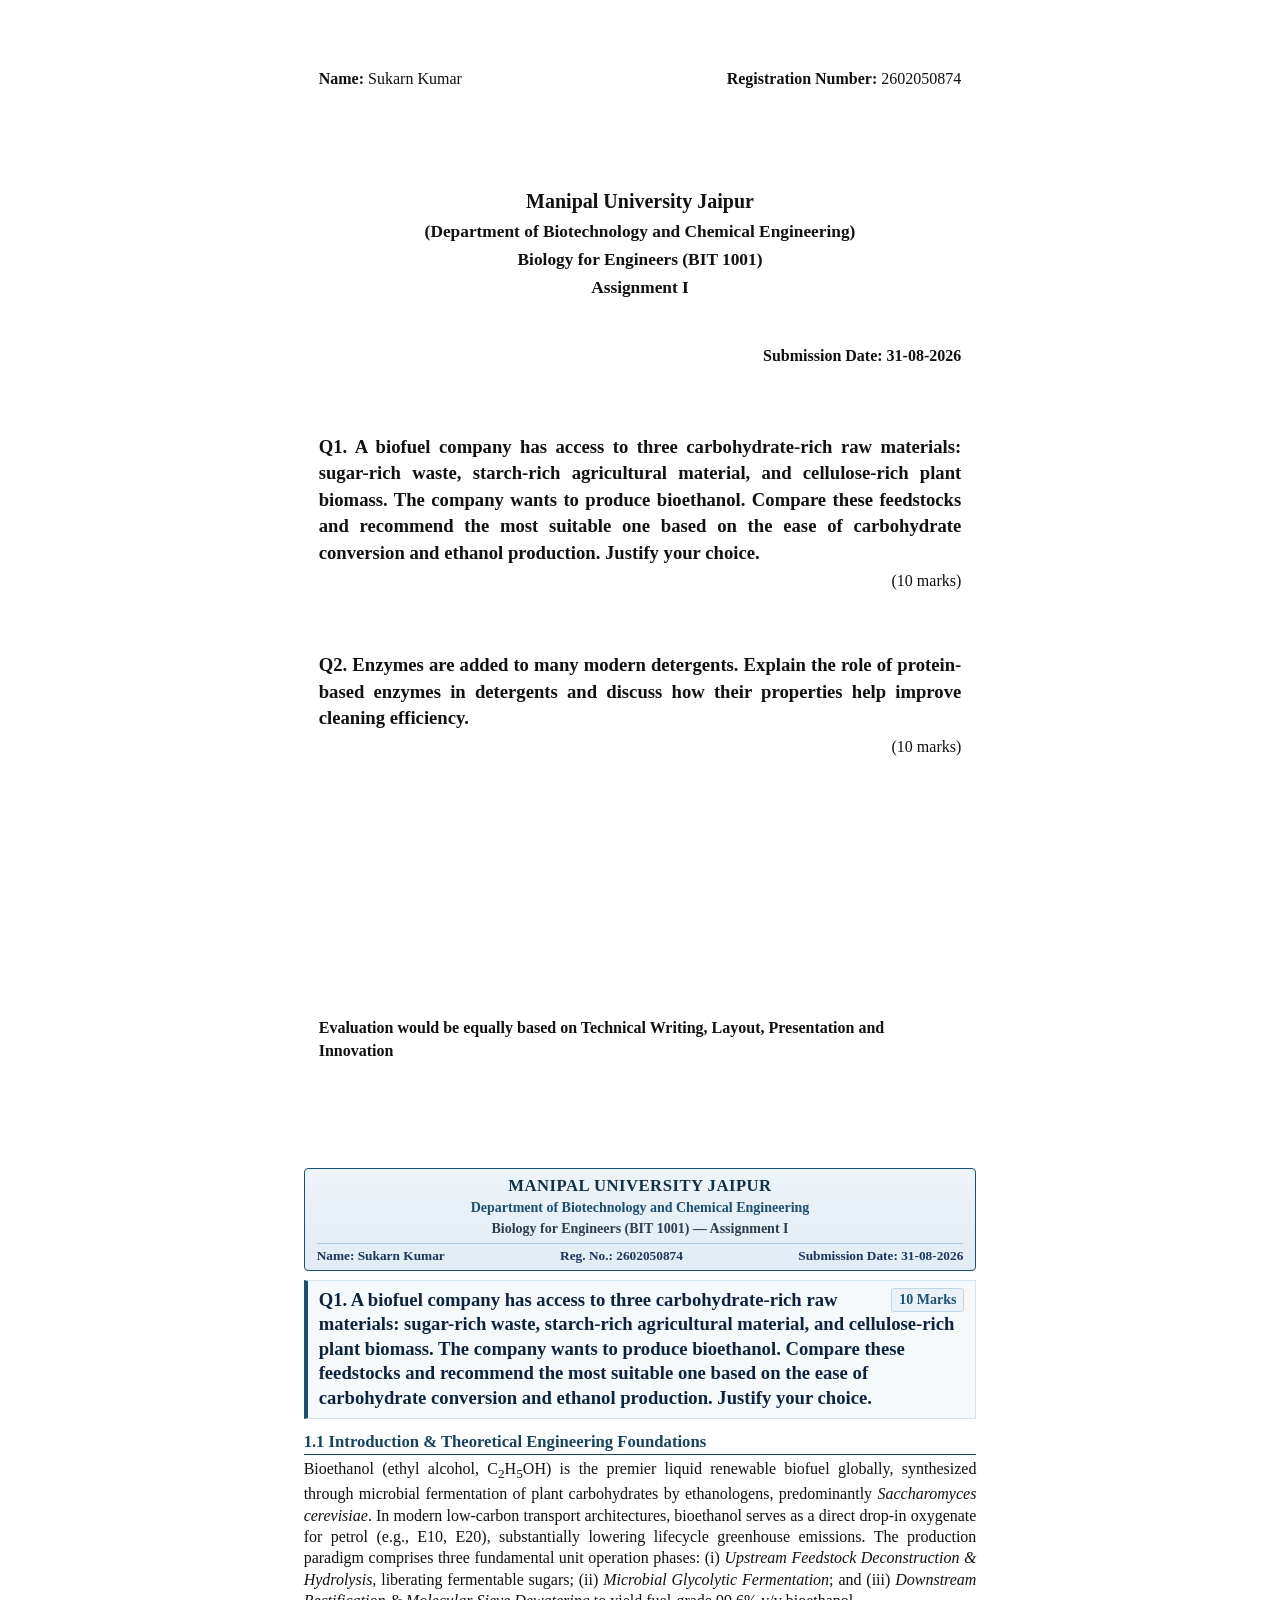
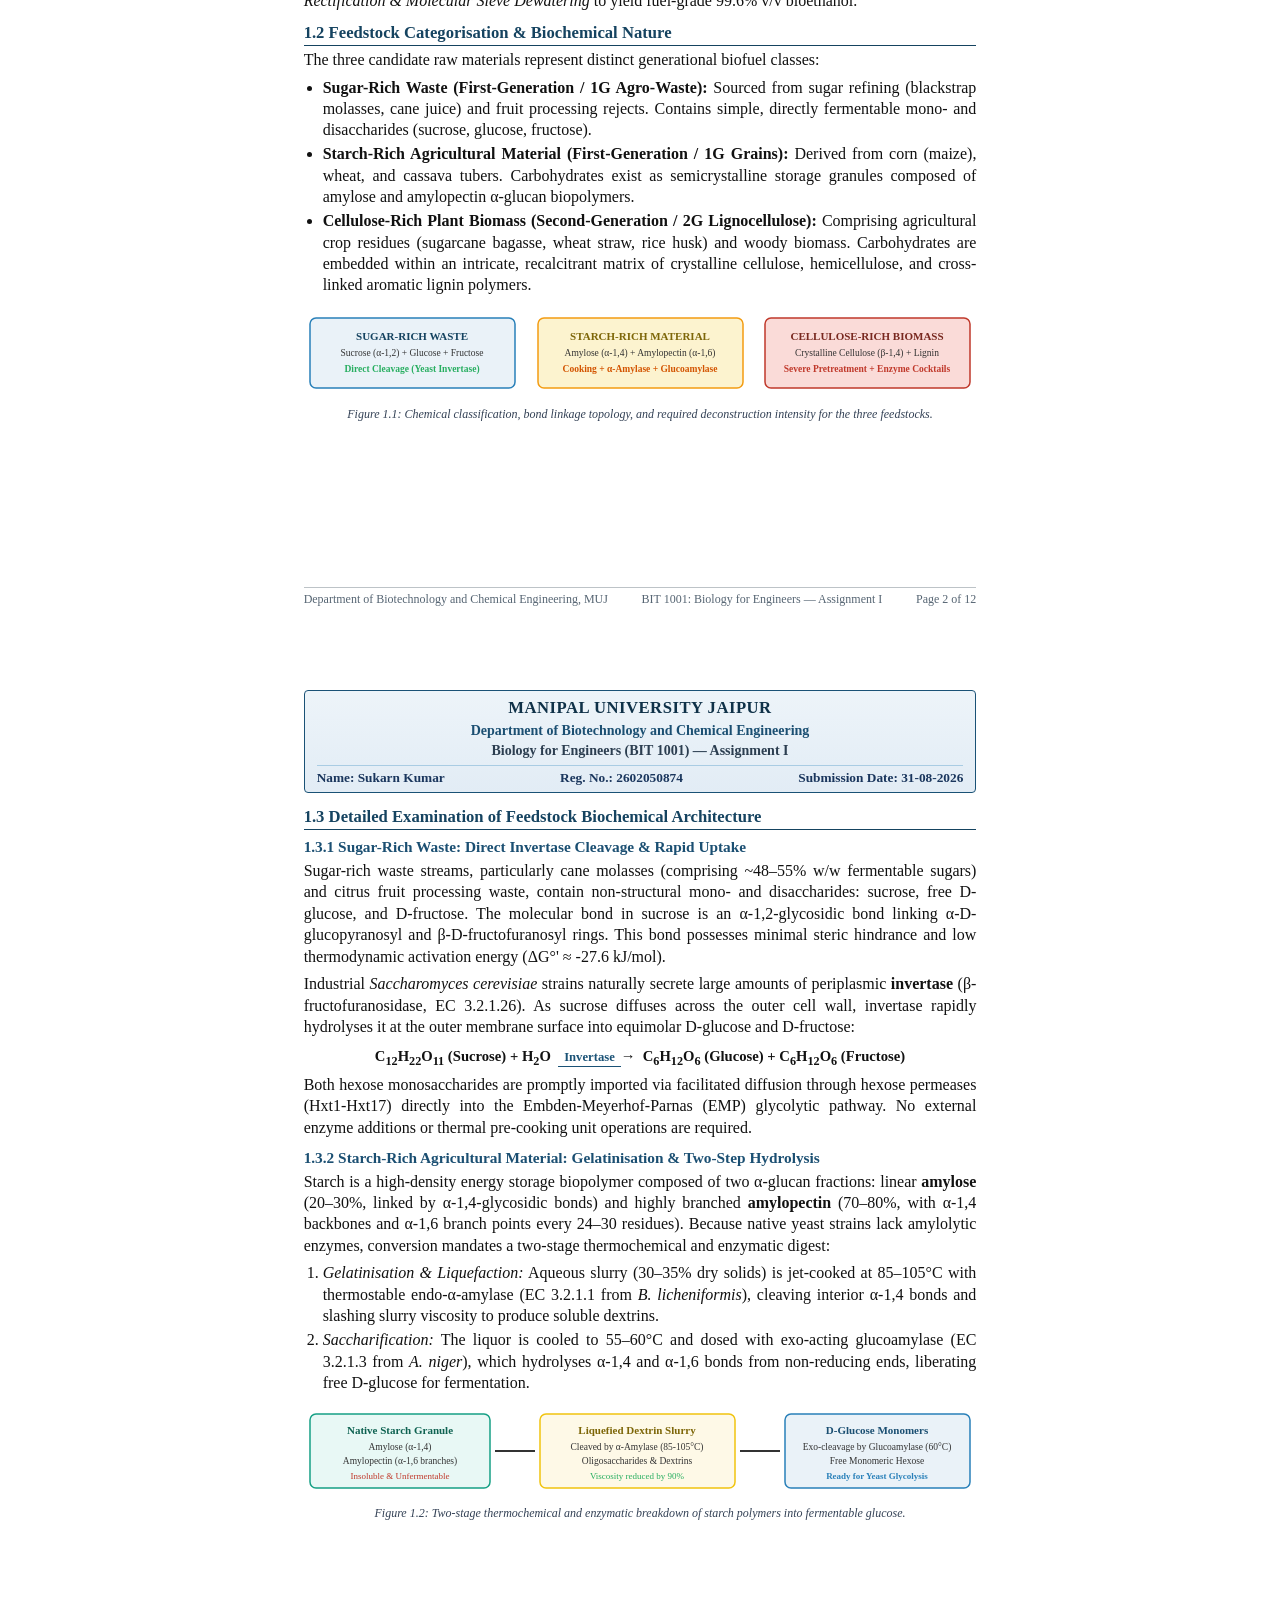
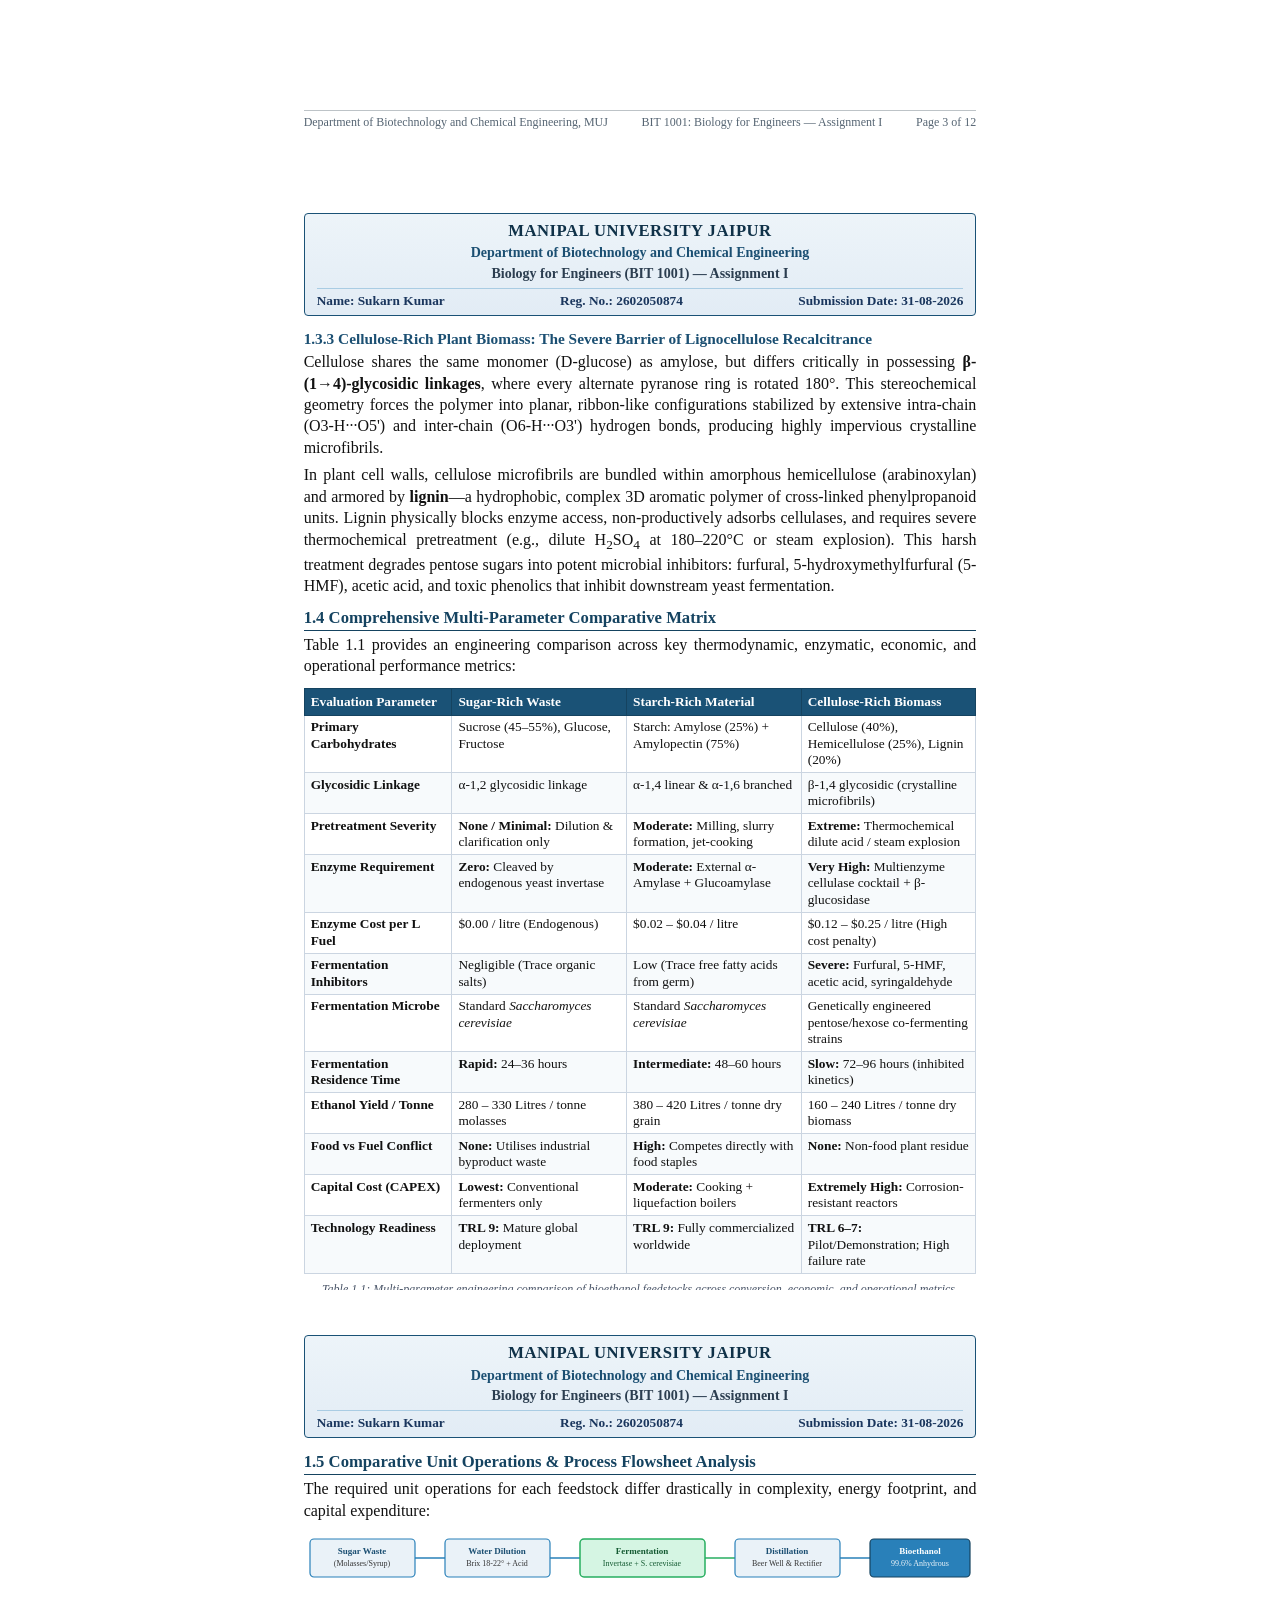
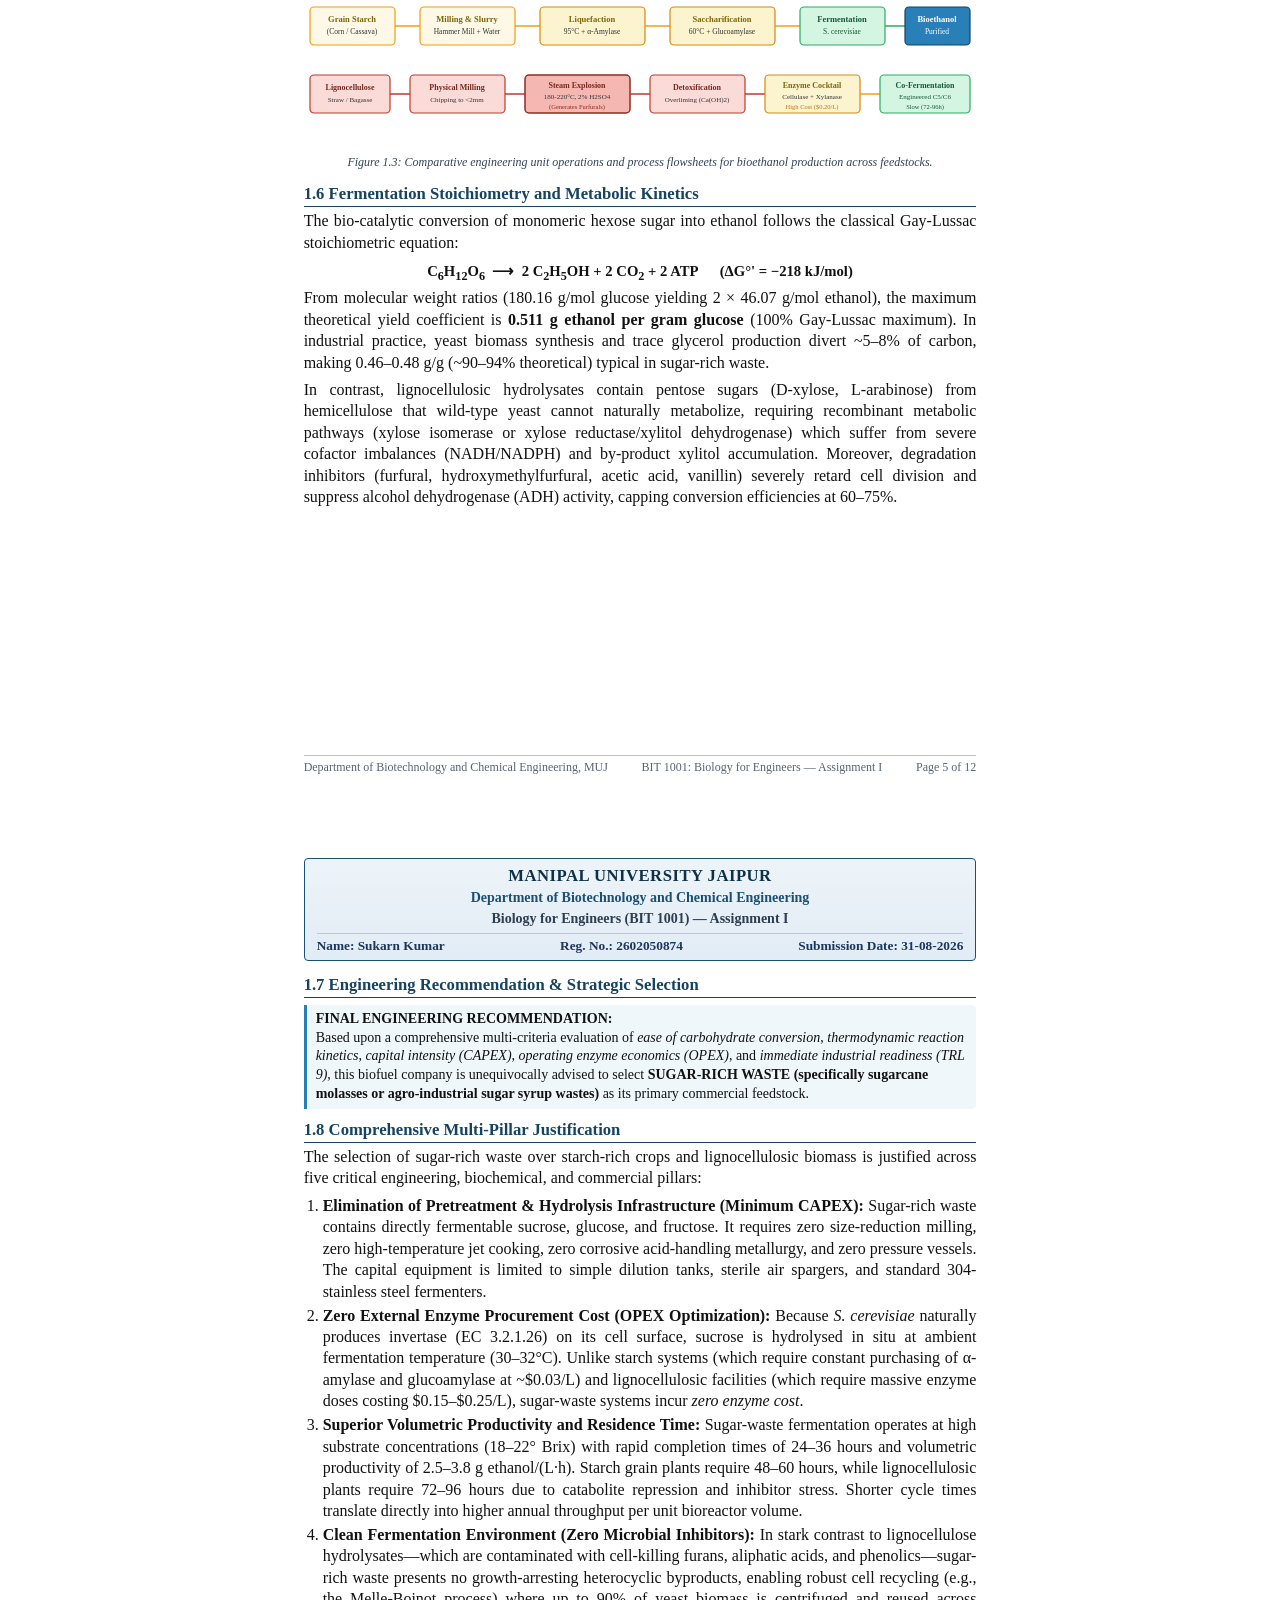
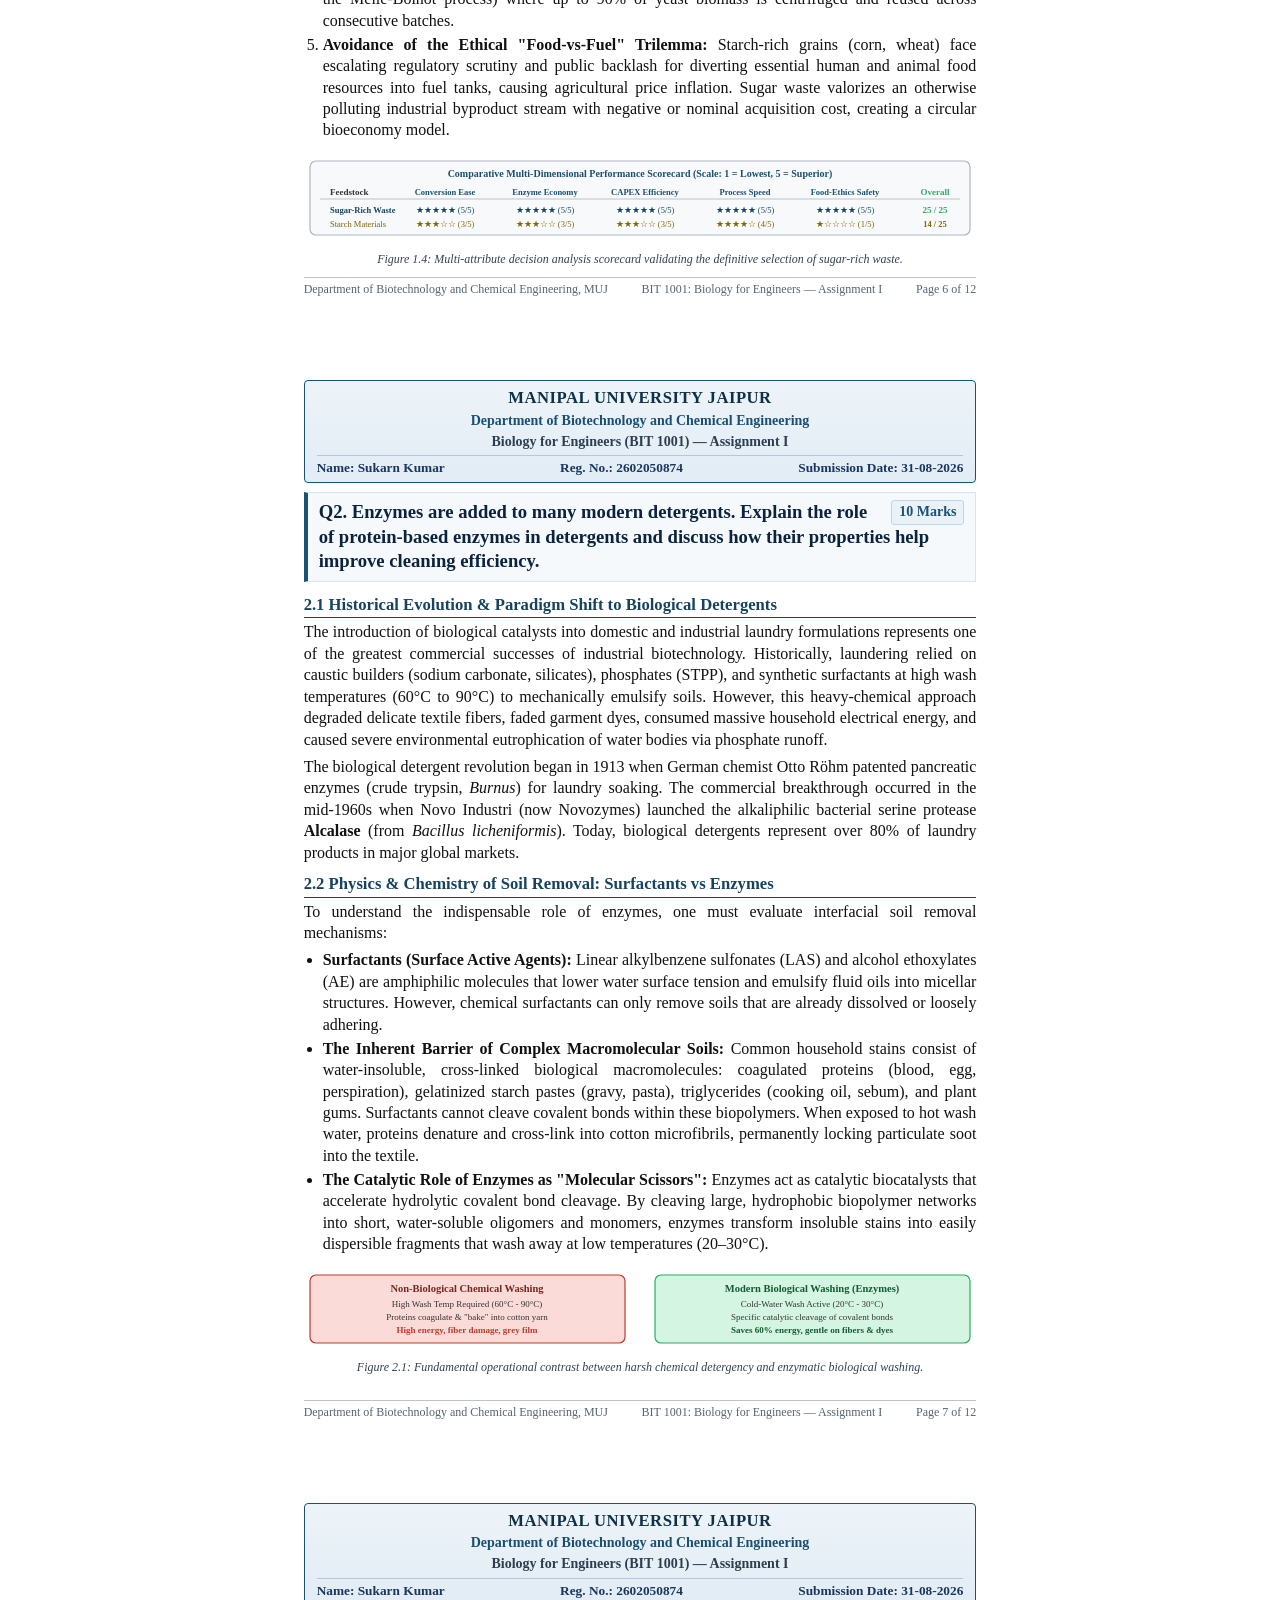
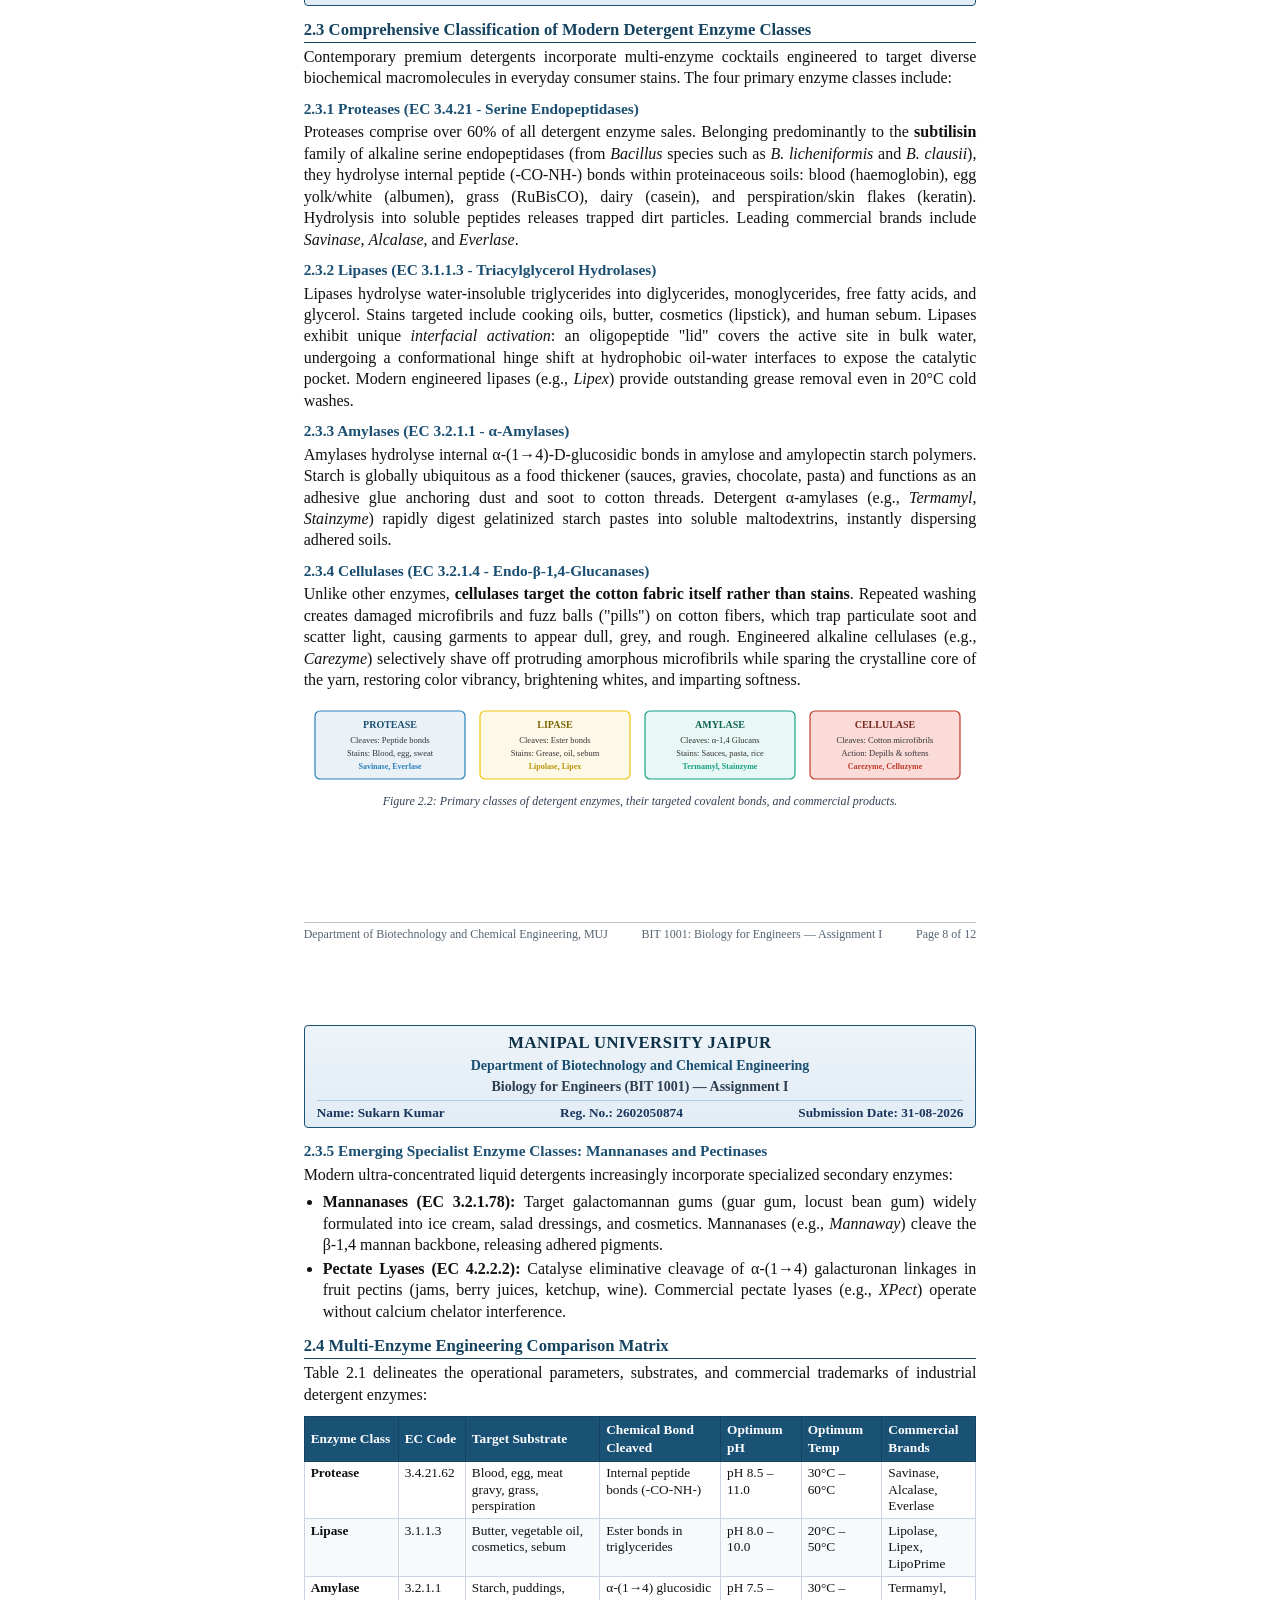
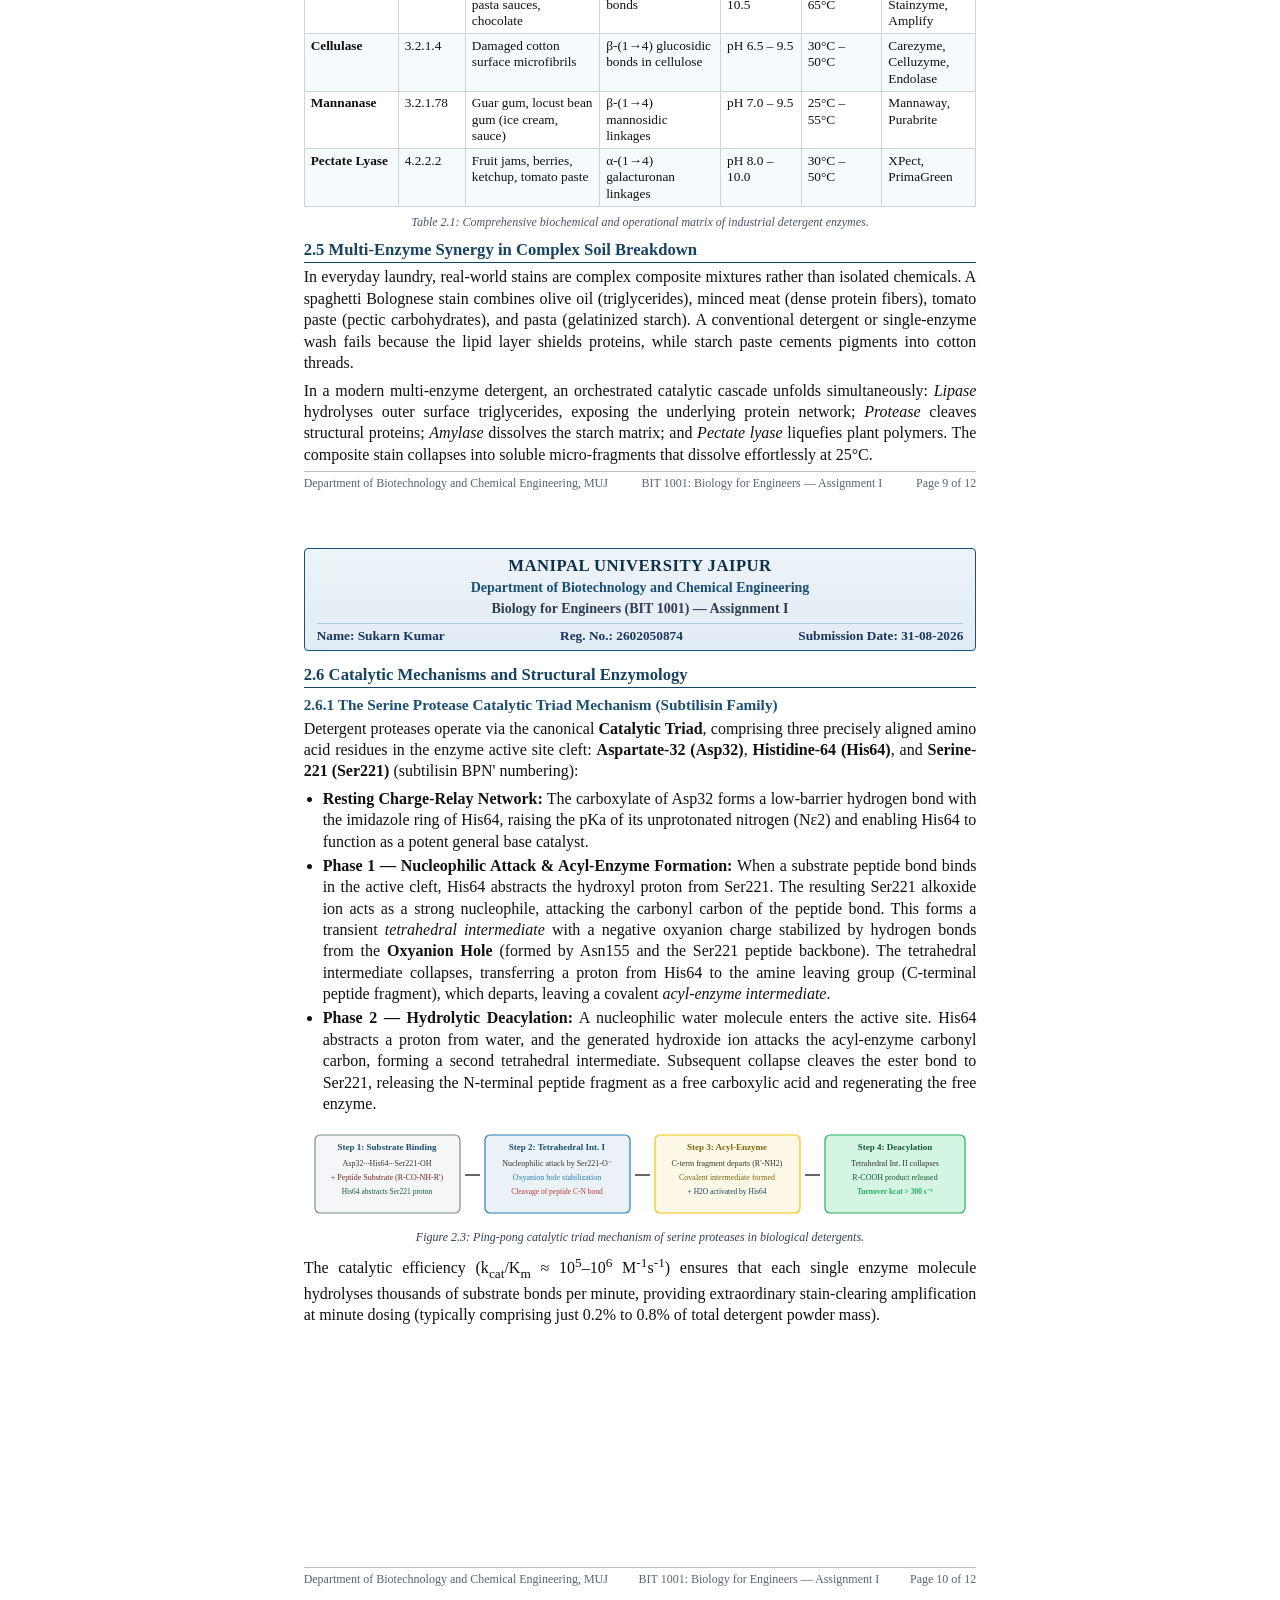
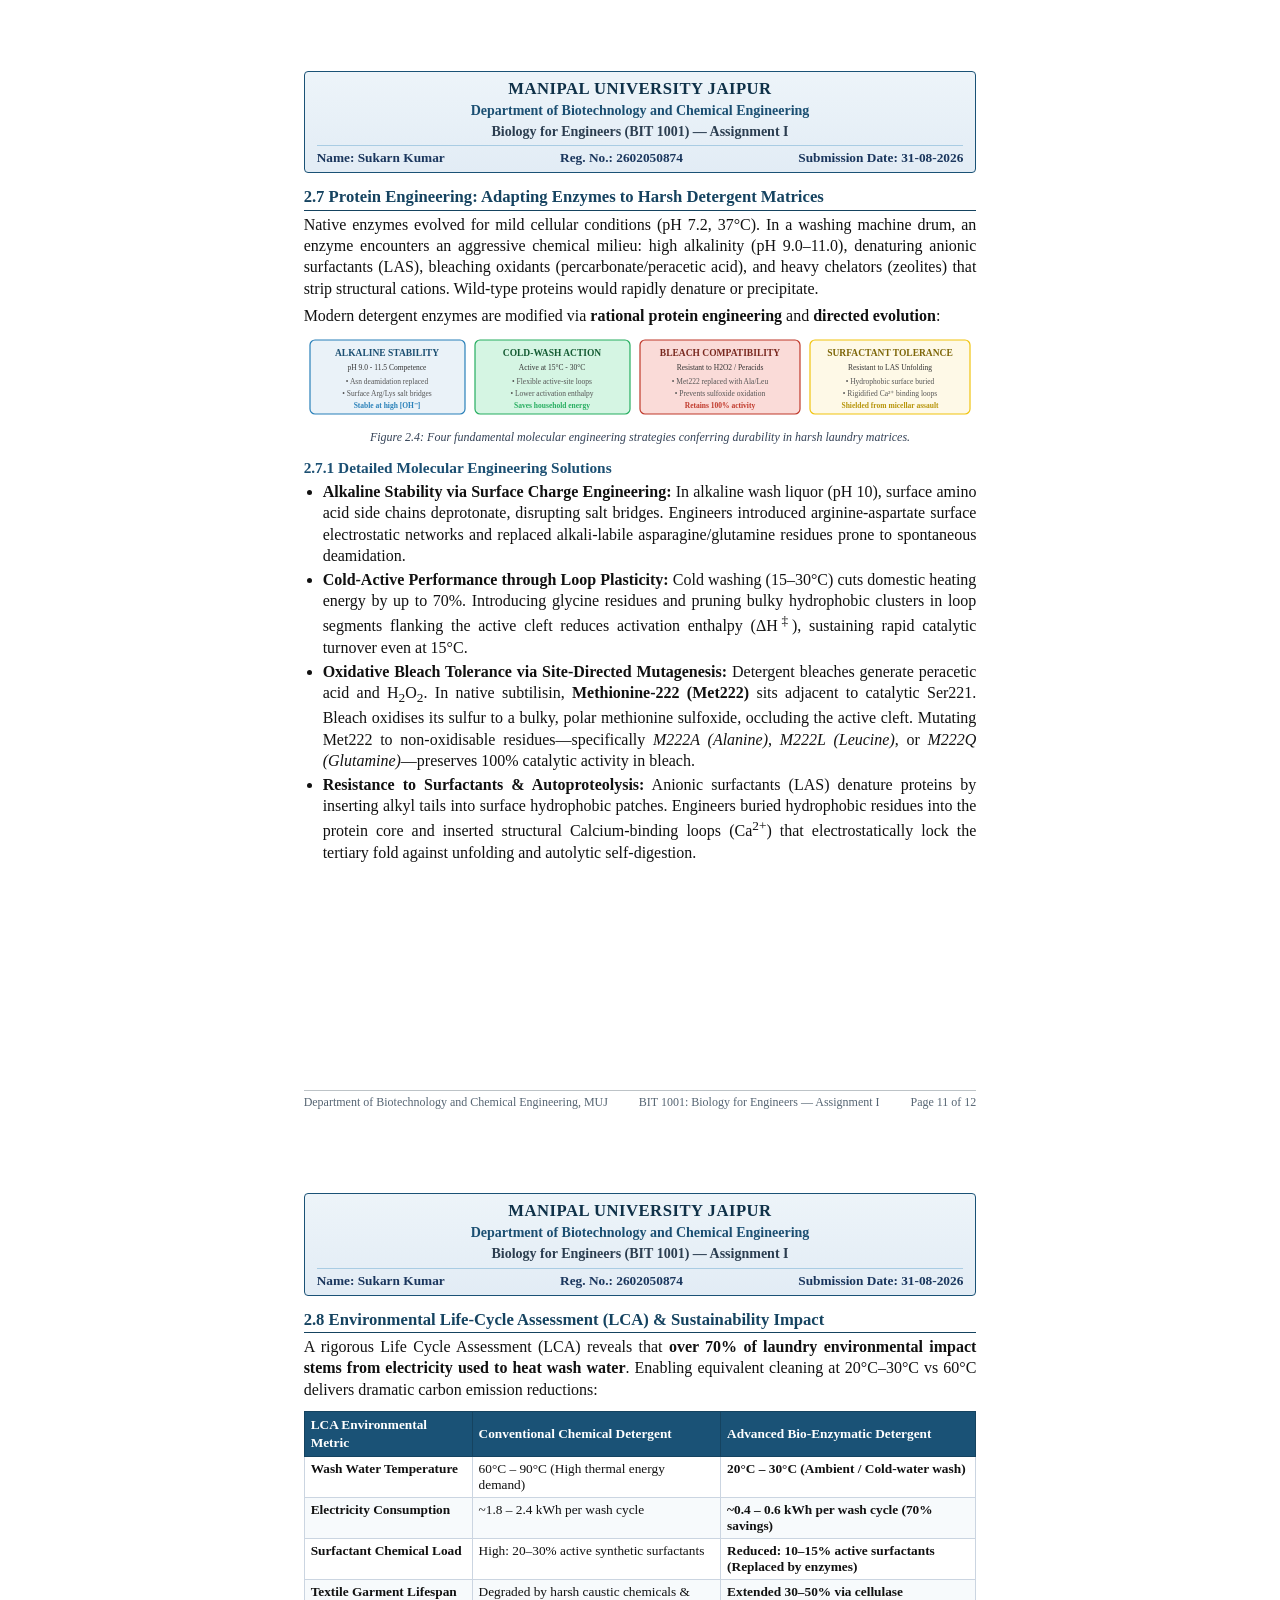
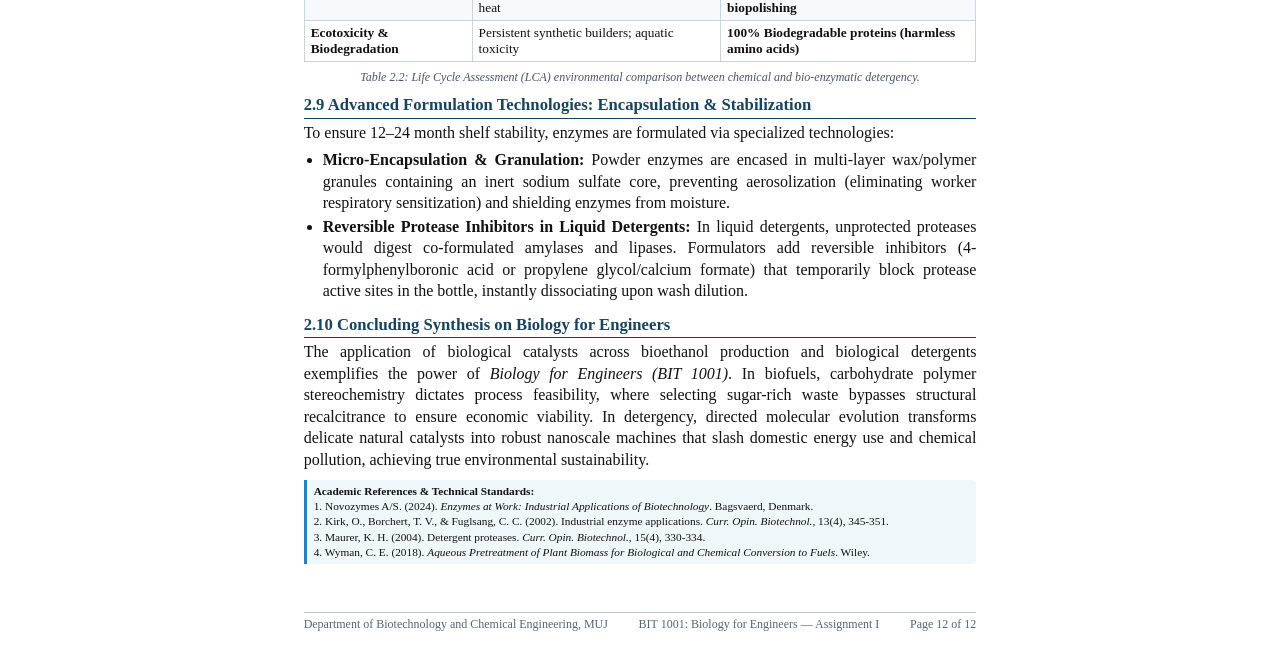
<file: assignment_complete.html>
<!DOCTYPE html>
<html lang="en">
<head>
<meta charset="UTF-8">
<title>BIT 1001 Assignment I - Sukarn Kumar (2602050874)</title>
<style>
  @page {
    size: A4 portrait;
    margin: 0;
  }
  * {
    box-sizing: border-box;
    -webkit-print-color-adjust: exact !important;
    print-color-adjust: exact !important;
  }
  html, body {
    margin: 0;
    padding: 0;
    background-color: #ffffff;
    font-family: "Times New Roman", Times, serif;
    font-size: 12pt;
    line-height: 1.34;
    color: #111111;
  }
  .page {
    width: 210mm;
    height: 297mm;
    max-height: 297mm;
    min-height: 297mm;
    padding: 12mm 16mm 10mm 16mm;
    margin: 0 auto;
    page-break-after: always;
    break-after: page;
    position: relative;
    overflow: hidden;
    display: flex;
    flex-direction: column;
    justify-content: space-between;
    background: #ffffff;
  }
  .page:last-child {
    page-break-after: avoid;
    break-after: avoid;
  }

  /* Academic Header Banner for Pages 2-12 */
  .academic-header {
    border: 1.5px solid #1a5276;
    border-radius: 4px;
    background: linear-gradient(180deg, #edf4f9 0%, #e2ecf5 100%);
    padding: 6px 12px 5px 12px;
    margin-bottom: 9px;
    text-align: center;
  }
  .inst-title {
    font-size: 12.5pt;
    font-weight: bold;
    color: #0f3148;
    letter-spacing: 0.5px;
    margin-bottom: 2px;
  }
  .dept-title {
    font-size: 10.5pt;
    font-weight: 600;
    color: #1b4f72;
    margin-bottom: 2px;
  }
  .course-title {
    font-size: 10.5pt;
    font-weight: bold;
    color: #2c3e50;
    margin-bottom: 4px;
  }
  .meta-bar {
    display: flex;
    justify-content: space-between;
    font-size: 10pt;
    font-weight: bold;
    color: #1a365d;
    border-top: 1px solid #a9cce3;
    padding-top: 3px;
  }

  /* Question Banner */
  .question-box {
    background-color: #f6f9fc;
    border-left: 4px solid #1a5276;
    border-top: 1px solid #d4e6f1;
    border-right: 1px solid #d4e6f1;
    border-bottom: 1px solid #d4e6f1;
    padding: 7px 11px;
    margin-bottom: 8px;
    font-size: 14pt;
    font-weight: bold;
    line-height: 1.32;
    color: #0c2340;
  }
  .marks-badge {
    float: right;
    font-size: 10.5pt;
    font-weight: bold;
    color: #1a5276;
    background: #eaf2f8;
    padding: 2px 7px;
    border-radius: 3px;
    border: 1px solid #bcd7ea;
    margin-left: 8px;
  }

  /* Section Headings */
  h2.sec-heading {
    font-size: 12.5pt;
    font-weight: bold;
    color: #154360;
    margin-top: 4px;
    margin-bottom: 3px;
    border-bottom: 1px solid #154360;
    padding-bottom: 1px;
  }
  h3.sub-heading {
    font-size: 11.5pt;
    font-weight: bold;
    color: #1b4f72;
    margin-top: 4px;
    margin-bottom: 2px;
  }

  /* Content typography */
  .content-body {
    flex-grow: 1;
    display: flex;
    flex-direction: column;
    justify-content: flex-start;
  }
  p {
    font-size: 12pt;
    margin-top: 0;
    margin-bottom: 6px;
    text-align: justify;
    text-justify: inter-word;
  }
  ul, ol {
    margin-top: 0;
    margin-bottom: 6px;
    padding-left: 19px;
    font-size: 12pt;
  }
  li {
    margin-bottom: 2.5px;
    text-align: justify;
  }

  /* Tables */
  table.academic-table {
    width: 100%;
    border-collapse: collapse;
    margin: 5px 0 6px 0;
    font-size: 10pt;
  }
  table.academic-table th {
    background-color: #1a5276;
    color: #ffffff;
    font-weight: bold;
    padding: 4px 6px;
    border: 1px solid #154360;
    text-align: left;
    font-size: 10pt;
  }
  table.academic-table td {
    padding: 3.5px 6px;
    border: 1px solid #cbd5e1;
    vertical-align: top;
    text-align: left;
    line-height: 1.24;
  }
  table.academic-table tr:nth-child(even) {
    background-color: #f7fafc;
  }
  .table-caption {
    font-size: 9pt;
    font-style: italic;
    text-align: center;
    color: #4a5568;
    margin-top: 1px;
    margin-bottom: 5px;
  }

  /* Figure Captions */
  .fig-container {
    text-align: center;
    margin: 4px 0 6px 0;
  }
  .fig-caption {
    font-size: 9pt;
    font-style: italic;
    color: #334155;
    margin-top: 2px;
    margin-bottom: 3px;
  }

  /* Key Callout Box */
  .callout-box {
    background-color: #f0f7fb;
    border-left: 3.5px solid #2980b9;
    padding: 5px 9px;
    margin: 4px 0 6px 0;
    border-radius: 0 4px 4px 0;
    font-size: 10.5pt;
  }

  /* Academic Footer */
  .academic-footer {
    border-top: 1px solid #bdc3c7;
    padding-top: 3px;
    display: flex;
    justify-content: space-between;
    font-size: 9pt;
    color: #566573;
  }

  /* Page 1 Specific Styling */
  .p1-container {
    display: flex;
    flex-direction: column;
    justify-content: space-between;
    height: 100%;
    padding: 6mm 4mm;
  }
  .p1-student-info {
    display: flex;
    justify-content: space-between;
    font-size: 12pt;
    margin-bottom: 26mm;
  }
  .p1-center-header {
    text-align: center;
    margin-bottom: 12mm;
  }
  .p1-center-header .uni-name {
    font-size: 15pt;
    font-weight: bold;
    margin-bottom: 5px;
  }
  .p1-center-header .dept-name {
    font-size: 13pt;
    font-weight: bold;
    margin-bottom: 5px;
  }
  .p1-center-header .course-name {
    font-size: 13pt;
    font-weight: bold;
    margin-bottom: 5px;
  }
  .p1-center-header .assign-title {
    font-size: 13pt;
    font-weight: bold;
    margin-bottom: 5px;
  }
  .p1-sub-date {
    text-align: right;
    font-size: 12pt;
    font-weight: bold;
    margin-bottom: 18mm;
  }
  .p1-question-block {
    margin-bottom: 16mm;
  }
  .p1-question-text {
    font-size: 14pt;
    font-weight: bold;
    line-height: 1.42;
    text-align: justify;
  }
  .p1-marks {
    text-align: right;
    font-size: 12pt;
    margin-top: 4px;
  }
  .p1-evaluation-notice {
    font-size: 12pt;
    font-weight: bold;
    line-height: 1.4;
    margin-top: 15mm;
  }
</style>
</head>
<body>

<!-- =================================================================== -->
<!-- PAGE 1: OFFICIAL FRONT QUESTION PAPER & STUDENT CREDENTIALS         -->
<!-- =================================================================== -->
<div class="page" id="page-1">
  <div class="p1-container">
    <div>
      <div class="p1-student-info">
        <div><strong>Name:</strong> Sukarn Kumar</div>
        <div><strong>Registration Number:</strong> 2602050874</div>
      </div>

      <div class="p1-center-header">
        <div class="uni-name">Manipal University Jaipur</div>
        <div class="dept-name">(Department of Biotechnology and Chemical Engineering)</div>
        <div class="course-name">Biology for Engineers (BIT 1001)</div>
        <div class="assign-title">Assignment I</div>
      </div>

      <div class="p1-sub-date">
        Submission Date: 31-08-2026
      </div>

      <div class="p1-question-block">
        <div class="p1-question-text">
          Q1. A biofuel company has access to three carbohydrate-rich raw materials: sugar-rich waste, starch-rich agricultural material, and cellulose-rich plant biomass. The company wants to produce bioethanol. Compare these feedstocks and recommend the most suitable one based on the ease of carbohydrate conversion and ethanol production. Justify your choice.
        </div>
        <div class="p1-marks">(10 marks)</div>
      </div>

      <div class="p1-question-block">
        <div class="p1-question-text">
          Q2. Enzymes are added to many modern detergents. Explain the role of protein-based enzymes in detergents and discuss how their properties help improve cleaning efficiency.
        </div>
        <div class="p1-marks">(10 marks)</div>
      </div>
    </div>

    <div class="p1-evaluation-notice">
      Evaluation would be equally based on Technical Writing, Layout, Presentation and Innovation
    </div>
  </div>
</div>

<!-- =================================================================== -->
<!-- PAGE 2: QUESTION 1 - INTRODUCTION & BIOCHEMICAL CLASSIFICATION     -->
<!-- =================================================================== -->
<div class="page" id="page-2">
  <div>
    <div class="academic-header">
      <div class="inst-title">MANIPAL UNIVERSITY JAIPUR</div>
      <div class="dept-title">Department of Biotechnology and Chemical Engineering</div>
      <div class="course-title">Biology for Engineers (BIT 1001) — Assignment I</div>
      <div class="meta-bar">
        <span>Name: Sukarn Kumar</span>
        <span>Reg. No.: 2602050874</span>
        <span>Submission Date: 31-08-2026</span>
      </div>
    </div>

    <div class="question-box">
      <span class="marks-badge">10 Marks</span>
      <b>Q1. A biofuel company has access to three carbohydrate-rich raw materials: sugar-rich waste, starch-rich agricultural material, and cellulose-rich plant biomass. The company wants to produce bioethanol. Compare these feedstocks and recommend the most suitable one based on the ease of carbohydrate conversion and ethanol production. Justify your choice.</b>
    </div>

    <div class="content-body">
      <h2 class="sec-heading">1.1 Introduction & Theoretical Engineering Foundations</h2>
      <p>
        Bioethanol (ethyl alcohol, C<sub>2</sub>H<sub>5</sub>OH) is the premier liquid renewable biofuel globally, synthesized through microbial fermentation of plant carbohydrates by ethanologens, predominantly <em>Saccharomyces cerevisiae</em>. In modern low-carbon transport architectures, bioethanol serves as a direct drop-in oxygenate for petrol (e.g., E10, E20), substantially lowering lifecycle greenhouse emissions. The production paradigm comprises three fundamental unit operation phases: (i) <em>Upstream Feedstock Deconstruction & Hydrolysis</em>, liberating fermentable sugars; (ii) <em>Microbial Glycolytic Fermentation</em>; and (iii) <em>Downstream Rectification & Molecular Sieve Dewatering</em> to yield fuel-grade 99.6% v/v bioethanol.
      </p>

      <h2 class="sec-heading">1.2 Feedstock Categorisation & Biochemical Nature</h2>
      <p>
        The three candidate raw materials represent distinct generational biofuel classes:
      </p>
      <ul>
        <li><strong>Sugar-Rich Waste (First-Generation / 1G Agro-Waste):</strong> Sourced from sugar refining (blackstrap molasses, cane juice) and fruit processing rejects. Contains simple, directly fermentable mono- and disaccharides (sucrose, glucose, fructose).</li>
        <li><strong>Starch-Rich Agricultural Material (First-Generation / 1G Grains):</strong> Derived from corn (maize), wheat, and cassava tubers. Carbohydrates exist as semicrystalline storage granules composed of amylose and amylopectin α-glucan biopolymers.</li>
        <li><strong>Cellulose-Rich Plant Biomass (Second-Generation / 2G Lignocellulose):</strong> Comprising agricultural crop residues (sugarcane bagasse, wheat straw, rice husk) and woody biomass. Carbohydrates are embedded within an intricate, recalcitrant matrix of crystalline cellulose, hemicellulose, and cross-linked aromatic lignin polymers.</li>
      </ul>

      <div class="fig-container">
        <svg width="670" height="90" viewBox="0 0 670 90">
          <rect x="5" y="10" width="205" height="70" rx="6" fill="#eaf2f8" stroke="#2980b9" stroke-width="1.5"/>
          <text x="107" y="32" font-family="Times New Roman" font-size="11" font-weight="bold" fill="#154360" text-anchor="middle">SUGAR-RICH WASTE</text>
          <text x="107" y="48" font-family="Times New Roman" font-size="9.5" fill="#333" text-anchor="middle">Sucrose (α-1,2) + Glucose + Fructose</text>
          <text x="107" y="64" font-family="Times New Roman" font-size="9.5" font-weight="bold" fill="#27ae60" text-anchor="middle">Direct Cleavage (Yeast Invertase)</text>

          <rect x="233" y="10" width="205" height="70" rx="6" fill="#fcf3cf" stroke="#f39c12" stroke-width="1.5"/>
          <text x="335" y="32" font-family="Times New Roman" font-size="11" font-weight="bold" fill="#7d6608" text-anchor="middle">STARCH-RICH MATERIAL</text>
          <text x="335" y="48" font-family="Times New Roman" font-size="9.5" fill="#333" text-anchor="middle">Amylose (α-1,4) + Amylopectin (α-1,6)</text>
          <text x="335" y="64" font-family="Times New Roman" font-size="9.5" font-weight="bold" fill="#d35400" text-anchor="middle">Cooking + α-Amylase + Glucoamylase</text>

          <rect x="460" y="10" width="205" height="70" rx="6" fill="#fadbd8" stroke="#c0392b" stroke-width="1.5"/>
          <text x="562" y="32" font-family="Times New Roman" font-size="11" font-weight="bold" fill="#78281f" text-anchor="middle">CELLULOSE-RICH BIOMASS</text>
          <text x="562" y="48" font-family="Times New Roman" font-size="9.5" fill="#333" text-anchor="middle">Crystalline Cellulose (β-1,4) + Lignin</text>
          <text x="562" y="64" font-family="Times New Roman" font-size="9.5" font-weight="bold" fill="#c0392b" text-anchor="middle">Severe Pretreatment + Enzyme Cocktails</text>
        </svg>
        <div class="fig-caption">Figure 1.1: Chemical classification, bond linkage topology, and required deconstruction intensity for the three feedstocks.</div>
      </div>
    </div>
  </div>

  <div class="academic-footer">
    <span>Department of Biotechnology and Chemical Engineering, MUJ</span>
    <span>BIT 1001: Biology for Engineers — Assignment I</span>
    <span>Page 2 of 12</span>
  </div>
</div>

<!-- =================================================================== -->
<!-- PAGE 3: QUESTION 1 - DETAILED BIOCHEMICAL CONVERSION PATHWAYS       -->
<!-- =================================================================== -->
<div class="page" id="page-3">
  <div>
    <div class="academic-header">
      <div class="inst-title">MANIPAL UNIVERSITY JAIPUR</div>
      <div class="dept-title">Department of Biotechnology and Chemical Engineering</div>
      <div class="course-title">Biology for Engineers (BIT 1001) — Assignment I</div>
      <div class="meta-bar">
        <span>Name: Sukarn Kumar</span>
        <span>Reg. No.: 2602050874</span>
        <span>Submission Date: 31-08-2026</span>
      </div>
    </div>

    <div class="content-body">
      <h2 class="sec-heading">1.3 Detailed Examination of Feedstock Biochemical Architecture</h2>

      <h3 class="sub-heading">1.3.1 Sugar-Rich Waste: Direct Invertase Cleavage & Rapid Uptake</h3>
      <p>
        Sugar-rich waste streams, particularly cane molasses (comprising ~48–55% w/w fermentable sugars) and citrus fruit processing waste, contain non-structural mono- and disaccharides: sucrose, free D-glucose, and D-fructose. The molecular bond in sucrose is an α-1,2-glycosidic bond linking α-D-glucopyranosyl and β-D-fructofuranosyl rings. This bond possesses minimal steric hindrance and low thermodynamic activation energy (ΔG°' ≈ -27.6 kJ/mol).
      </p>
      <p>
        Industrial <em>Saccharomyces cerevisiae</em> strains naturally secrete large amounts of periplasmic <strong>invertase</strong> (β-fructofuranosidase, EC 3.2.1.26). As sucrose diffuses across the outer cell wall, invertase rapidly hydrolyses it at the outer membrane surface into equimolar D-glucose and D-fructose:
      </p>
      <div style="text-align: center; font-weight: bold; margin: 4px 0; font-size: 11pt;">
        C<sub>12</sub>H<sub>22</sub>O<sub>11</sub> (Sucrose) + H<sub>2</sub>O &nbsp;<span style="display:inline-block; border-bottom:1.5px solid #1a5276; padding:0 6px; font-size:9.5pt; color:#1a5276;">Invertase</span>&rarr;&nbsp; C<sub>6</sub>H<sub>12</sub>O<sub>6</sub> (Glucose) + C<sub>6</sub>H<sub>12</sub>O<sub>6</sub> (Fructose)
      </div>
      <p>
        Both hexose monosaccharides are promptly imported via facilitated diffusion through hexose permeases (Hxt1-Hxt17) directly into the Embden-Meyerhof-Parnas (EMP) glycolytic pathway. No external enzyme additions or thermal pre-cooking unit operations are required.
      </p>

      <h3 class="sub-heading">1.3.2 Starch-Rich Agricultural Material: Gelatinisation & Two-Step Hydrolysis</h3>
      <p>
        Starch is a high-density energy storage biopolymer composed of two α-glucan fractions: linear <strong>amylose</strong> (20–30%, linked by α-1,4-glycosidic bonds) and highly branched <strong>amylopectin</strong> (70–80%, with α-1,4 backbones and α-1,6 branch points every 24–30 residues). Because native yeast strains lack amylolytic enzymes, conversion mandates a two-stage thermochemical and enzymatic digest:
      </p>
      <ol>
        <li><em>Gelatinisation & Liquefaction:</em> Aqueous slurry (30–35% dry solids) is jet-cooked at 85–105°C with thermostable endo-α-amylase (EC 3.2.1.1 from <em>B. licheniformis</em>), cleaving interior α-1,4 bonds and slashing slurry viscosity to produce soluble dextrins.</li>
        <li><em>Saccharification:</em> The liquor is cooled to 55–60°C and dosed with exo-acting glucoamylase (EC 3.2.1.3 from <em>A. niger</em>), which hydrolyses α-1,4 and α-1,6 bonds from non-reducing ends, liberating free D-glucose for fermentation.</li>
      </ol>

      <div class="fig-container">
        <svg width="670" height="92" viewBox="0 0 670 92">
          <rect x="5" y="8" width="180" height="74" rx="6" fill="#e8f8f5" stroke="#16a085" stroke-width="1.5"/>
          <text x="95" y="28" font-family="Times New Roman" font-size="11" font-weight="bold" fill="#0e6251" text-anchor="middle">Native Starch Granule</text>
          <text x="95" y="44" font-family="Times New Roman" font-size="9.5" fill="#333" text-anchor="middle">Amylose (α-1,4)</text>
          <text x="95" y="58" font-family="Times New Roman" font-size="9.5" fill="#333" text-anchor="middle">Amylopectin (α-1,6 branches)</text>
          <text x="95" y="73" font-family="Times New Roman" font-size="9" fill="#c0392b" text-anchor="middle">Insoluble & Unfermentable</text>

          <path d="M 190 45 L 230 45" stroke="#333" stroke-width="2"/>

          <rect x="235" y="8" width="195" height="74" rx="6" fill="#fef9e7" stroke="#f1c40f" stroke-width="1.5"/>
          <text x="332" y="28" font-family="Times New Roman" font-size="11" font-weight="bold" fill="#7d6608" text-anchor="middle">Liquefied Dextrin Slurry</text>
          <text x="332" y="44" font-family="Times New Roman" font-size="9.5" fill="#333" text-anchor="middle">Cleaved by α-Amylase (85-105°C)</text>
          <text x="332" y="58" font-family="Times New Roman" font-size="9.5" fill="#333" text-anchor="middle">Oligosaccharides & Dextrins</text>
          <text x="332" y="73" font-family="Times New Roman" font-size="9" fill="#27ae60" text-anchor="middle">Viscosity reduced by 90%</text>

          <path d="M 435 45 L 475 45" stroke="#333" stroke-width="2"/>

          <rect x="480" y="8" width="185" height="74" rx="6" fill="#eaf2f8" stroke="#2980b9" stroke-width="1.5"/>
          <text x="572" y="28" font-family="Times New Roman" font-size="11" font-weight="bold" fill="#1b4f72" text-anchor="middle">D-Glucose Monomers</text>
          <text x="572" y="44" font-family="Times New Roman" font-size="9.5" fill="#333" text-anchor="middle">Exo-cleavage by Glucoamylase (60°C)</text>
          <text x="572" y="58" font-family="Times New Roman" font-size="9.5" fill="#333" text-anchor="middle">Free Monomeric Hexose</text>
          <text x="572" y="73" font-family="Times New Roman" font-size="9" font-weight="bold" fill="#2980b9" text-anchor="middle">Ready for Yeast Glycolysis</text>
        </svg>
        <div class="fig-caption">Figure 1.2: Two-stage thermochemical and enzymatic breakdown of starch polymers into fermentable glucose.</div>
      </div>
    </div>
  </div>

  <div class="academic-footer">
    <span>Department of Biotechnology and Chemical Engineering, MUJ</span>
    <span>BIT 1001: Biology for Engineers — Assignment I</span>
    <span>Page 3 of 12</span>
  </div>
</div>

<!-- =================================================================== -->
<!-- PAGE 4: QUESTION 1 - CELLULOSE RECALCITRANCE & COMPARISON TABLE     -->
<!-- =================================================================== -->
<div class="page" id="page-4">
  <div>
    <div class="academic-header">
      <div class="inst-title">MANIPAL UNIVERSITY JAIPUR</div>
      <div class="dept-title">Department of Biotechnology and Chemical Engineering</div>
      <div class="course-title">Biology for Engineers (BIT 1001) — Assignment I</div>
      <div class="meta-bar">
        <span>Name: Sukarn Kumar</span>
        <span>Reg. No.: 2602050874</span>
        <span>Submission Date: 31-08-2026</span>
      </div>
    </div>

    <div class="content-body">
      <h3 class="sub-heading">1.3.3 Cellulose-Rich Plant Biomass: The Severe Barrier of Lignocellulose Recalcitrance</h3>
      <p>
        Cellulose shares the same monomer (D-glucose) as amylose, but differs critically in possessing <strong>β-(1→4)-glycosidic linkages</strong>, where every alternate pyranose ring is rotated 180°. This stereochemical geometry forces the polymer into planar, ribbon-like configurations stabilized by extensive intra-chain (O3-H···O5') and inter-chain (O6-H···O3') hydrogen bonds, producing highly impervious crystalline microfibrils.
      </p>
      <p>
        In plant cell walls, cellulose microfibrils are bundled within amorphous hemicellulose (arabinoxylan) and armored by <strong>lignin</strong>—a hydrophobic, complex 3D aromatic polymer of cross-linked phenylpropanoid units. Lignin physically blocks enzyme access, non-productively adsorbs cellulases, and requires severe thermochemical pretreatment (e.g., dilute H<sub>2</sub>SO<sub>4</sub> at 180–220°C or steam explosion). This harsh treatment degrades pentose sugars into potent microbial inhibitors: furfural, 5-hydroxymethylfurfural (5-HMF), acetic acid, and toxic phenolics that inhibit downstream yeast fermentation.
      </p>

      <h2 class="sec-heading">1.4 Comprehensive Multi-Parameter Comparative Matrix</h2>
      <p>
        Table 1.1 provides an engineering comparison across key thermodynamic, enzymatic, economic, and operational performance metrics:
      </p>

      <table class="academic-table">
        <thead>
          <tr>
            <th style="width: 22%;">Evaluation Parameter</th>
            <th style="width: 26%;">Sugar-Rich Waste</th>
            <th style="width: 26%;">Starch-Rich Material</th>
            <th style="width: 26%;">Cellulose-Rich Biomass</th>
          </tr>
        </thead>
        <tbody>
          <tr>
            <td><strong>Primary Carbohydrates</strong></td>
            <td>Sucrose (45–55%), Glucose, Fructose</td>
            <td>Starch: Amylose (25%) + Amylopectin (75%)</td>
            <td>Cellulose (40%), Hemicellulose (25%), Lignin (20%)</td>
          </tr>
          <tr>
            <td><strong>Glycosidic Linkage</strong></td>
            <td>α-1,2 glycosidic linkage</td>
            <td>α-1,4 linear & α-1,6 branched</td>
            <td>β-1,4 glycosidic (crystalline microfibrils)</td>
          </tr>
          <tr>
            <td><strong>Pretreatment Severity</strong></td>
            <td><strong>None / Minimal:</strong> Dilution & clarification only</td>
            <td><strong>Moderate:</strong> Milling, slurry formation, jet-cooking</td>
            <td><strong>Extreme:</strong> Thermochemical dilute acid / steam explosion</td>
          </tr>
          <tr>
            <td><strong>Enzyme Requirement</strong></td>
            <td><strong>Zero:</strong> Cleaved by endogenous yeast invertase</td>
            <td><strong>Moderate:</strong> External α-Amylase + Glucoamylase</td>
            <td><strong>Very High:</strong> Multienzyme cellulase cocktail + β-glucosidase</td>
          </tr>
          <tr>
            <td><strong>Enzyme Cost per L Fuel</strong></td>
            <td>$0.00 / litre (Endogenous)</td>
            <td>$0.02 – $0.04 / litre</td>
            <td>$0.12 – $0.25 / litre (High cost penalty)</td>
          </tr>
          <tr>
            <td><strong>Fermentation Inhibitors</strong></td>
            <td>Negligible (Trace organic salts)</td>
            <td>Low (Trace free fatty acids from germ)</td>
            <td><strong>Severe:</strong> Furfural, 5-HMF, acetic acid, syringaldehyde</td>
          </tr>
          <tr>
            <td><strong>Fermentation Microbe</strong></td>
            <td>Standard <em>Saccharomyces cerevisiae</em></td>
            <td>Standard <em>Saccharomyces cerevisiae</em></td>
            <td>Genetically engineered pentose/hexose co-fermenting strains</td>
          </tr>
          <tr>
            <td><strong>Fermentation Residence Time</strong></td>
            <td><strong>Rapid:</strong> 24–36 hours</td>
            <td><strong>Intermediate:</strong> 48–60 hours</td>
            <td><strong>Slow:</strong> 72–96 hours (inhibited kinetics)</td>
          </tr>
          <tr>
            <td><strong>Ethanol Yield / Tonne</strong></td>
            <td>280 – 330 Litres / tonne molasses</td>
            <td>380 – 420 Litres / tonne dry grain</td>
            <td>160 – 240 Litres / tonne dry biomass</td>
          </tr>
          <tr>
            <td><strong>Food vs Fuel Conflict</strong></td>
            <td><strong>None:</strong> Utilises industrial byproduct waste</td>
            <td><strong>High:</strong> Competes directly with food staples</td>
            <td><strong>None:</strong> Non-food plant residue</td>
          </tr>
          <tr>
            <td><strong>Capital Cost (CAPEX)</strong></td>
            <td><strong>Lowest:</strong> Conventional fermenters only</td>
            <td><strong>Moderate:</strong> Cooking + liquefaction boilers</td>
            <td><strong>Extremely High:</strong> Corrosion-resistant reactors</td>
          </tr>
          <tr>
            <td><strong>Technology Readiness</strong></td>
            <td><strong>TRL 9:</strong> Mature global deployment</td>
            <td><strong>TRL 9:</strong> Fully commercialized worldwide</td>
            <td><strong>TRL 6–7:</strong> Pilot/Demonstration; High failure rate</td>
          </tr>
        </tbody>
      </table>
      <div class="table-caption">Table 1.1: Multi-parameter engineering comparison of bioethanol feedstocks across conversion, economic, and operational metrics.</div>
    </div>
  </div>

  <div class="academic-footer">
    <span>Department of Biotechnology and Chemical Engineering, MUJ</span>
    <span>BIT 1001: Biology for Engineers — Assignment I</span>
    <span>Page 4 of 12</span>
  </div>
</div>

<!-- =================================================================== -->
<!-- PAGE 5: QUESTION 1 - PROCESS FLOWSHEETS & FERMENTATION DYNAMICS     -->
<!-- =================================================================== -->
<div class="page" id="page-5">
  <div>
    <div class="academic-header">
      <div class="inst-title">MANIPAL UNIVERSITY JAIPUR</div>
      <div class="dept-title">Department of Biotechnology and Chemical Engineering</div>
      <div class="course-title">Biology for Engineers (BIT 1001) — Assignment I</div>
      <div class="meta-bar">
        <span>Name: Sukarn Kumar</span>
        <span>Reg. No.: 2602050874</span>
        <span>Submission Date: 31-08-2026</span>
      </div>
    </div>

    <div class="content-body">
      <h2 class="sec-heading">1.5 Comparative Unit Operations & Process Flowsheet Analysis</h2>
      <p>
        The required unit operations for each feedstock differ drastically in complexity, energy footprint, and capital expenditure:
      </p>

      <div class="fig-container">
        <svg width="670" height="215" viewBox="0 0 670 215">
          <!-- Flowsheet 1: Sugar Waste -->
          <g>
            <rect x="5" y="8" width="105" height="38" rx="4" fill="#eaf2f8" stroke="#2980b9" stroke-width="1.2"/>
            <text x="57" y="23" font-family="Times New Roman" font-size="9" font-weight="bold" fill="#1b4f72" text-anchor="middle">Sugar Waste</text>
            <text x="57" y="35" font-family="Times New Roman" font-size="8" fill="#333" text-anchor="middle">(Molasses/Syrup)</text>

            <line x1="110" y1="27" x2="140" y2="27" stroke="#2980b9" stroke-width="1.5"/>

            <rect x="140" y="8" width="105" height="38" rx="4" fill="#eaf2f8" stroke="#2980b9" stroke-width="1.2"/>
            <text x="192" y="23" font-family="Times New Roman" font-size="9" font-weight="bold" fill="#1b4f72" text-anchor="middle">Water Dilution</text>
            <text x="192" y="35" font-family="Times New Roman" font-size="8" fill="#333" text-anchor="middle">Brix 18-22° + Acid</text>

            <line x1="245" y1="27" x2="275" y2="27" stroke="#2980b9" stroke-width="1.5"/>

            <rect x="275" y="8" width="125" height="38" rx="4" fill="#d5f5e3" stroke="#27ae60" stroke-width="1.5"/>
            <text x="337" y="23" font-family="Times New Roman" font-size="9" font-weight="bold" fill="#145a32" text-anchor="middle">Fermentation</text>
            <text x="337" y="35" font-family="Times New Roman" font-size="8" fill="#145a32" text-anchor="middle">Invertase + S. cerevisiae</text>

            <line x1="400" y1="27" x2="430" y2="27" stroke="#27ae60" stroke-width="1.5"/>

            <rect x="430" y="8" width="105" height="38" rx="4" fill="#eaf2f8" stroke="#2980b9" stroke-width="1.2"/>
            <text x="482" y="23" font-family="Times New Roman" font-size="9" font-weight="bold" fill="#1b4f72" text-anchor="middle">Distillation</text>
            <text x="482" y="35" font-family="Times New Roman" font-size="8" fill="#333" text-anchor="middle">Beer Well & Rectifier</text>

            <line x1="535" y1="27" x2="565" y2="27" stroke="#2980b9" stroke-width="1.5"/>

            <rect x="565" y="8" width="100" height="38" rx="4" fill="#2980b9" stroke="#154360" stroke-width="1.2"/>
            <text x="615" y="23" font-family="Times New Roman" font-size="9" font-weight="bold" fill="#fff" text-anchor="middle">Bioethanol</text>
            <text x="615" y="35" font-family="Times New Roman" font-size="8" fill="#eaf2f8" text-anchor="middle">99.6% Anhydrous</text>
          </g>

          <!-- Flowsheet 2: Starch Grain -->
          <g transform="translate(0, 68)">
            <rect x="5" y="8" width="85" height="38" rx="4" fill="#fef9e7" stroke="#f39c12" stroke-width="1.2"/>
            <text x="47" y="23" font-family="Times New Roman" font-size="8.5" font-weight="bold" fill="#7d6608" text-anchor="middle">Grain Starch</text>
            <text x="47" y="35" font-family="Times New Roman" font-size="7.5" fill="#333" text-anchor="middle">(Corn / Cassava)</text>

            <line x1="90" y1="27" x2="115" y2="27" stroke="#f39c12" stroke-width="1.5"/>

            <rect x="115" y="8" width="95" height="38" rx="4" fill="#fef9e7" stroke="#f39c12" stroke-width="1.2"/>
            <text x="162" y="23" font-family="Times New Roman" font-size="8.5" font-weight="bold" fill="#7d6608" text-anchor="middle">Milling & Slurry</text>
            <text x="162" y="35" font-family="Times New Roman" font-size="7.5" fill="#333" text-anchor="middle">Hammer Mill + Water</text>

            <line x1="210" y1="27" x2="235" y2="27" stroke="#f39c12" stroke-width="1.5"/>

            <rect x="235" y="8" width="105" height="38" rx="4" fill="#fcf3cf" stroke="#d68910" stroke-width="1.2"/>
            <text x="287" y="23" font-family="Times New Roman" font-size="8.5" font-weight="bold" fill="#7d6608" text-anchor="middle">Liquefaction</text>
            <text x="287" y="35" font-family="Times New Roman" font-size="7.5" fill="#333" text-anchor="middle">95°C + α-Amylase</text>

            <line x1="340" y1="27" x2="365" y2="27" stroke="#f39c12" stroke-width="1.5"/>

            <rect x="365" y="8" width="105" height="38" rx="4" fill="#fcf3cf" stroke="#d68910" stroke-width="1.2"/>
            <text x="417" y="23" font-family="Times New Roman" font-size="8.5" font-weight="bold" fill="#7d6608" text-anchor="middle">Saccharification</text>
            <text x="417" y="35" font-family="Times New Roman" font-size="7.5" fill="#333" text-anchor="middle">60°C + Glucoamylase</text>

            <line x1="470" y1="27" x2="495" y2="27" stroke="#f39c12" stroke-width="1.5"/>

            <rect x="495" y="8" width="85" height="38" rx="4" fill="#d5f5e3" stroke="#27ae60" stroke-width="1.2"/>
            <text x="537" y="23" font-family="Times New Roman" font-size="8.5" font-weight="bold" fill="#145a32" text-anchor="middle">Fermentation</text>
            <text x="537" y="35" font-family="Times New Roman" font-size="7.5" fill="#145a32" text-anchor="middle">S. cerevisiae</text>

            <line x1="580" y1="27" x2="600" y2="27" stroke="#27ae60" stroke-width="1.5"/>

            <rect x="600" y="8" width="65" height="38" rx="4" fill="#2980b9" stroke="#154360" stroke-width="1.2"/>
            <text x="632" y="23" font-family="Times New Roman" font-size="8.5" font-weight="bold" fill="#fff" text-anchor="middle">Bioethanol</text>
            <text x="632" y="35" font-family="Times New Roman" font-size="7.5" fill="#fff" text-anchor="middle">Purified</text>
          </g>

          <!-- Flowsheet 3: Lignocellulose -->
          <g transform="translate(0, 136)">
            <rect x="5" y="8" width="80" height="38" rx="4" fill="#fadbd8" stroke="#c0392b" stroke-width="1.2"/>
            <text x="45" y="23" font-family="Times New Roman" font-size="8" font-weight="bold" fill="#78281f" text-anchor="middle">Lignocellulose</text>
            <text x="45" y="35" font-family="Times New Roman" font-size="7" fill="#333" text-anchor="middle">Straw / Bagasse</text>

            <line x1="85" y1="27" x2="105" y2="27" stroke="#c0392b" stroke-width="1.5"/>

            <rect x="105" y="8" width="95" height="38" rx="4" fill="#fadbd8" stroke="#c0392b" stroke-width="1.2"/>
            <text x="152" y="23" font-family="Times New Roman" font-size="8" font-weight="bold" fill="#78281f" text-anchor="middle">Physical Milling</text>
            <text x="152" y="35" font-family="Times New Roman" font-size="7" fill="#333" text-anchor="middle">Chipping to &lt;2mm</text>

            <line x1="200" y1="27" x2="220" y2="27" stroke="#c0392b" stroke-width="1.5"/>

            <rect x="220" y="8" width="105" height="38" rx="4" fill="#f5b7b1" stroke="#922b21" stroke-width="1.5"/>
            <text x="272" y="21" font-family="Times New Roman" font-size="8" font-weight="bold" fill="#78281f" text-anchor="middle">Steam Explosion</text>
            <text x="272" y="32" font-family="Times New Roman" font-size="7" fill="#333" text-anchor="middle">180-220°C, 2% H2SO4</text>
            <text x="272" y="42" font-family="Times New Roman" font-size="6.5" fill="#922b21" text-anchor="middle">(Generates Furfurals)</text>

            <line x1="325" y1="27" x2="345" y2="27" stroke="#c0392b" stroke-width="1.5"/>

            <rect x="345" y="8" width="95" height="38" rx="4" fill="#fadbd8" stroke="#c0392b" stroke-width="1.2"/>
            <text x="392" y="23" font-family="Times New Roman" font-size="8" font-weight="bold" fill="#78281f" text-anchor="middle">Detoxification</text>
            <text x="392" y="35" font-family="Times New Roman" font-size="7" fill="#333" text-anchor="middle">Overliming (Ca(OH)2)</text>

            <line x1="440" y1="27" x2="460" y2="27" stroke="#c0392b" stroke-width="1.5"/>

            <rect x="460" y="8" width="95" height="38" rx="4" fill="#fcf3cf" stroke="#d68910" stroke-width="1.2"/>
            <text x="507" y="21" font-family="Times New Roman" font-size="8" font-weight="bold" fill="#7d6608" text-anchor="middle">Enzyme Cocktail</text>
            <text x="507" y="32" font-family="Times New Roman" font-size="7" fill="#333" text-anchor="middle">Cellulase + Xylanase</text>
            <text x="507" y="42" font-family="Times New Roman" font-size="6.5" fill="#b9770e" text-anchor="middle">High Cost ($0.20/L)</text>

            <line x1="555" y1="27" x2="575" y2="27" stroke="#f39c12" stroke-width="1.5"/>

            <rect x="575" y="8" width="90" height="38" rx="4" fill="#d5f5e3" stroke="#27ae60" stroke-width="1.2"/>
            <text x="620" y="21" font-family="Times New Roman" font-size="8" font-weight="bold" fill="#145a32" text-anchor="middle">Co-Fermentation</text>
            <text x="620" y="32" font-family="Times New Roman" font-size="7" fill="#145a32" text-anchor="middle">Engineered C5/C6</text>
            <text x="620" y="42" font-family="Times New Roman" font-size="6.5" fill="#145a32" text-anchor="middle">Slow (72-96h)</text>
          </g>
        </svg>
        <div class="fig-caption">Figure 1.3: Comparative engineering unit operations and process flowsheets for bioethanol production across feedstocks.</div>
      </div>

      <h2 class="sec-heading">1.6 Fermentation Stoichiometry and Metabolic Kinetics</h2>
      <p>
        The bio-catalytic conversion of monomeric hexose sugar into ethanol follows the classical Gay-Lussac stoichiometric equation:
      </p>
      <div style="text-align: center; font-weight: bold; margin: 3px 0; font-size: 11pt;">
        C<sub>6</sub>H<sub>12</sub>O<sub>6</sub> &nbsp;&longrightarrow;&nbsp; 2 C<sub>2</sub>H<sub>5</sub>OH + 2 CO<sub>2</sub> + 2 ATP &emsp; (&Delta;G&deg;' = &minus;218 kJ/mol)
      </div>
      <p>
        From molecular weight ratios (180.16 g/mol glucose yielding 2 &times; 46.07 g/mol ethanol), the maximum theoretical yield coefficient is <strong>0.511 g ethanol per gram glucose</strong> (100% Gay-Lussac maximum). In industrial practice, yeast biomass synthesis and trace glycerol production divert ~5–8% of carbon, making 0.46–0.48 g/g (~90–94% theoretical) typical in sugar-rich waste.
      </p>
      <p>
        In contrast, lignocellulosic hydrolysates contain pentose sugars (D-xylose, L-arabinose) from hemicellulose that wild-type yeast cannot naturally metabolize, requiring recombinant metabolic pathways (xylose isomerase or xylose reductase/xylitol dehydrogenase) which suffer from severe cofactor imbalances (NADH/NADPH) and by-product xylitol accumulation. Moreover, degradation inhibitors (furfural, hydroxymethylfurfural, acetic acid, vanillin) severely retard cell division and suppress alcohol dehydrogenase (ADH) activity, capping conversion efficiencies at 60–75%.
      </p>
    </div>
  </div>

  <div class="academic-footer">
    <span>Department of Biotechnology and Chemical Engineering, MUJ</span>
    <span>BIT 1001: Biology for Engineers — Assignment I</span>
    <span>Page 5 of 12</span>
  </div>
</div>

<!-- =================================================================== -->
<!-- PAGE 6: QUESTION 1 - RECOMMENDATION & COMPREHENSIVE JUSTIFICATION   -->
<!-- =================================================================== -->
<div class="page" id="page-6">
  <div>
    <div class="academic-header">
      <div class="inst-title">MANIPAL UNIVERSITY JAIPUR</div>
      <div class="dept-title">Department of Biotechnology and Chemical Engineering</div>
      <div class="course-title">Biology for Engineers (BIT 1001) — Assignment I</div>
      <div class="meta-bar">
        <span>Name: Sukarn Kumar</span>
        <span>Reg. No.: 2602050874</span>
        <span>Submission Date: 31-08-2026</span>
      </div>
    </div>

    <div class="content-body">
      <h2 class="sec-heading">1.7 Engineering Recommendation & Strategic Selection</h2>
      <div class="callout-box">
        <strong>FINAL ENGINEERING RECOMMENDATION:</strong><br>
        Based upon a comprehensive multi-criteria evaluation of <em>ease of carbohydrate conversion</em>, <em>thermodynamic reaction kinetics</em>, <em>capital intensity (CAPEX)</em>, <em>operating enzyme economics (OPEX)</em>, and <em>immediate industrial readiness (TRL 9)</em>, this biofuel company is unequivocally advised to select <strong>SUGAR-RICH WASTE (specifically sugarcane molasses or agro-industrial sugar syrup wastes)</strong> as its primary commercial feedstock.
      </div>

      <h2 class="sec-heading">1.8 Comprehensive Multi-Pillar Justification</h2>
      <p>
        The selection of sugar-rich waste over starch-rich crops and lignocellulosic biomass is justified across five critical engineering, biochemical, and commercial pillars:
      </p>

      <ol>
        <li>
          <strong>Elimination of Pretreatment & Hydrolysis Infrastructure (Minimum CAPEX):</strong> Sugar-rich waste contains directly fermentable sucrose, glucose, and fructose. It requires zero size-reduction milling, zero high-temperature jet cooking, zero corrosive acid-handling metallurgy, and zero pressure vessels. The capital equipment is limited to simple dilution tanks, sterile air spargers, and standard 304-stainless steel fermenters.
        </li>
        <li>
          <strong>Zero External Enzyme Procurement Cost (OPEX Optimization):</strong> Because <em>S. cerevisiae</em> naturally produces invertase (EC 3.2.1.26) on its cell surface, sucrose is hydrolysed in situ at ambient fermentation temperature (30–32°C). Unlike starch systems (which require constant purchasing of α-amylase and glucoamylase at ~$0.03/L) and lignocellulosic facilities (which require massive enzyme doses costing $0.15–$0.25/L), sugar-waste systems incur <em>zero enzyme cost</em>.
        </li>
        <li>
          <strong>Superior Volumetric Productivity and Residence Time:</strong> Sugar-waste fermentation operates at high substrate concentrations (18–22° Brix) with rapid completion times of 24–36 hours and volumetric productivity of 2.5–3.8 g ethanol/(L·h). Starch grain plants require 48–60 hours, while lignocellulosic plants require 72–96 hours due to catabolite repression and inhibitor stress. Shorter cycle times translate directly into higher annual throughput per unit bioreactor volume.
        </li>
        <li>
          <strong>Clean Fermentation Environment (Zero Microbial Inhibitors):</strong> In stark contrast to lignocellulose hydrolysates—which are contaminated with cell-killing furans, aliphatic acids, and phenolics—sugar-rich waste presents no growth-arresting heterocyclic byproducts, enabling robust cell recycling (e.g., the Melle-Boinot process) where up to 90% of yeast biomass is centrifuged and reused across consecutive batches.
        </li>
        <li>
          <strong>Avoidance of the Ethical "Food-vs-Fuel" Trilemma:</strong> Starch-rich grains (corn, wheat) face escalating regulatory scrutiny and public backlash for diverting essential human and animal food resources into fuel tanks, causing agricultural price inflation. Sugar waste valorizes an otherwise polluting industrial byproduct stream with negative or nominal acquisition cost, creating a circular bioeconomy model.
        </li>
      </ol>

      <div class="fig-container">
        <svg width="670" height="90" viewBox="0 0 670 90">
          <rect x="5" y="8" width="660" height="74" rx="6" fill="#f8f9fa" stroke="#aeb6bf" stroke-width="1.2"/>
          <text x="335" y="24" font-family="Times New Roman" font-size="10" font-weight="bold" fill="#1b4f72" text-anchor="middle">Comparative Multi-Dimensional Performance Scorecard (Scale: 1 = Lowest, 5 = Superior)</text>

          <text x="25" y="42" font-family="Times New Roman" font-size="9" font-weight="bold" fill="#333">Feedstock</text>
          <text x="140" y="42" font-family="Times New Roman" font-size="8.5" font-weight="bold" fill="#1b4f72" text-anchor="middle">Conversion Ease</text>
          <text x="240" y="42" font-family="Times New Roman" font-size="8.5" font-weight="bold" fill="#1b4f72" text-anchor="middle">Enzyme Economy</text>
          <text x="340" y="42" font-family="Times New Roman" font-size="8.5" font-weight="bold" fill="#1b4f72" text-anchor="middle">CAPEX Efficiency</text>
          <text x="440" y="42" font-family="Times New Roman" font-size="8.5" font-weight="bold" fill="#1b4f72" text-anchor="middle">Process Speed</text>
          <text x="540" y="42" font-family="Times New Roman" font-size="8.5" font-weight="bold" fill="#1b4f72" text-anchor="middle">Food-Ethics Safety</text>
          <text x="630" y="42" font-family="Times New Roman" font-size="9" font-weight="bold" fill="#27ae60" text-anchor="middle">Overall</text>

          <line x1="15" y1="46" x2="655" y2="46" stroke="#bdc3c7" stroke-width="1"/>

          <text x="25" y="60" font-family="Times New Roman" font-size="8.5" font-weight="bold" fill="#154360">Sugar-Rich Waste</text>
          <text x="140" y="60" font-family="Times New Roman" font-size="8.5" fill="#154360" text-anchor="middle">★★★★★ (5/5)</text>
          <text x="240" y="60" font-family="Times New Roman" font-size="8.5" fill="#154360" text-anchor="middle">★★★★★ (5/5)</text>
          <text x="340" y="60" font-family="Times New Roman" font-size="8.5" fill="#154360" text-anchor="middle">★★★★★ (5/5)</text>
          <text x="440" y="60" font-family="Times New Roman" font-size="8.5" fill="#154360" text-anchor="middle">★★★★★ (5/5)</text>
          <text x="540" y="60" font-family="Times New Roman" font-size="8.5" fill="#154360" text-anchor="middle">★★★★★ (5/5)</text>
          <text x="630" y="60" font-family="Times New Roman" font-size="9" font-weight="bold" fill="#27ae60" text-anchor="middle">25 / 25</text>

          <text x="25" y="74" font-family="Times New Roman" font-size="8.5" fill="#7d6608">Starch Materials</text>
          <text x="140" y="74" font-family="Times New Roman" font-size="8.5" fill="#7d6608" text-anchor="middle">★★★☆☆ (3/5)</text>
          <text x="240" y="74" font-family="Times New Roman" font-size="8.5" fill="#7d6608" text-anchor="middle">★★★☆☆ (3/5)</text>
          <text x="340" y="74" font-family="Times New Roman" font-size="8.5" fill="#7d6608" text-anchor="middle">★★★☆☆ (3/5)</text>
          <text x="440" y="74" font-family="Times New Roman" font-size="8.5" fill="#7d6608" text-anchor="middle">★★★★☆ (4/5)</text>
          <text x="540" y="74" font-family="Times New Roman" font-size="8.5" fill="#7d6608" text-anchor="middle">★☆☆☆☆ (1/5)</text>
          <text x="630" y="74" font-family="Times New Roman" font-size="8.5" font-weight="bold" fill="#7d6608" text-anchor="middle">14 / 25</text>
        </svg>
        <div class="fig-caption">Figure 1.4: Multi-attribute decision analysis scorecard validating the definitive selection of sugar-rich waste.</div>
      </div>
    </div>
  </div>

  <div class="academic-footer">
    <span>Department of Biotechnology and Chemical Engineering, MUJ</span>
    <span>BIT 1001: Biology for Engineers — Assignment I</span>
    <span>Page 6 of 12</span>
  </div>
</div>

<!-- =================================================================== -->
<!-- PAGE 7: QUESTION 2 - ENZYMES IN MODERN DETERGENTS                   -->
<!-- =================================================================== -->
<div class="page" id="page-7">
  <div>
    <div class="academic-header">
      <div class="inst-title">MANIPAL UNIVERSITY JAIPUR</div>
      <div class="dept-title">Department of Biotechnology and Chemical Engineering</div>
      <div class="course-title">Biology for Engineers (BIT 1001) — Assignment I</div>
      <div class="meta-bar">
        <span>Name: Sukarn Kumar</span>
        <span>Reg. No.: 2602050874</span>
        <span>Submission Date: 31-08-2026</span>
      </div>
    </div>

    <div class="question-box">
      <span class="marks-badge">10 Marks</span>
      <b>Q2. Enzymes are added to many modern detergents. Explain the role of protein-based enzymes in detergents and discuss how their properties help improve cleaning efficiency.</b>
    </div>

    <div class="content-body">
      <h2 class="sec-heading">2.1 Historical Evolution & Paradigm Shift to Biological Detergents</h2>
      <p>
        The introduction of biological catalysts into domestic and industrial laundry formulations represents one of the greatest commercial successes of industrial biotechnology. Historically, laundering relied on caustic builders (sodium carbonate, silicates), phosphates (STPP), and synthetic surfactants at high wash temperatures (60°C to 90°C) to mechanically emulsify soils. However, this heavy-chemical approach degraded delicate textile fibers, faded garment dyes, consumed massive household electrical energy, and caused severe environmental eutrophication of water bodies via phosphate runoff.
      </p>
      <p>
        The biological detergent revolution began in 1913 when German chemist Otto Röhm patented pancreatic enzymes (crude trypsin, <em>Burnus</em>) for laundry soaking. The commercial breakthrough occurred in the mid-1960s when Novo Industri (now Novozymes) launched the alkaliphilic bacterial serine protease <strong>Alcalase</strong> (from <em>Bacillus licheniformis</em>). Today, biological detergents represent over 80% of laundry products in major global markets.
      </p>

      <h2 class="sec-heading">2.2 Physics & Chemistry of Soil Removal: Surfactants vs Enzymes</h2>
      <p>
        To understand the indispensable role of enzymes, one must evaluate interfacial soil removal mechanisms:
      </p>
      <ul>
        <li><strong>Surfactants (Surface Active Agents):</strong> Linear alkylbenzene sulfonates (LAS) and alcohol ethoxylates (AE) are amphiphilic molecules that lower water surface tension and emulsify fluid oils into micellar structures. However, chemical surfactants can only remove soils that are already dissolved or loosely adhering.</li>
        <li><strong>The Inherent Barrier of Complex Macromolecular Soils:</strong> Common household stains consist of water-insoluble, cross-linked biological macromolecules: coagulated proteins (blood, egg, perspiration), gelatinized starch pastes (gravy, pasta), triglycerides (cooking oil, sebum), and plant gums. Surfactants cannot cleave covalent bonds within these biopolymers. When exposed to hot wash water, proteins denature and cross-link into cotton microfibrils, permanently locking particulate soot into the textile.</li>
        <li><strong>The Catalytic Role of Enzymes as "Molecular Scissors":</strong> Enzymes act as catalytic biocatalysts that accelerate hydrolytic covalent bond cleavage. By cleaving large, hydrophobic biopolymer networks into short, water-soluble oligomers and monomers, enzymes transform insoluble stains into easily dispersible fragments that wash away at low temperatures (20–30°C).</li>
      </ul>

      <div class="fig-container">
        <svg width="670" height="85" viewBox="0 0 670 85">
          <rect x="5" y="8" width="315" height="68" rx="6" fill="#fadbd8" stroke="#c0392b" stroke-width="1.2"/>
          <text x="162" y="25" font-family="Times New Roman" font-size="10.5" font-weight="bold" fill="#78281f" text-anchor="middle">Non-Biological Chemical Washing</text>
          <text x="162" y="40" font-family="Times New Roman" font-size="9" fill="#333" text-anchor="middle">High Wash Temp Required (60°C - 90°C)</text>
          <text x="162" y="53" font-family="Times New Roman" font-size="9" fill="#333" text-anchor="middle">Proteins coagulate & "bake" into cotton yarn</text>
          <text x="162" y="66" font-family="Times New Roman" font-size="9" font-weight="bold" fill="#c0392b" text-anchor="middle">High energy, fiber damage, grey film</text>

          <rect x="350" y="8" width="315" height="68" rx="6" fill="#d5f5e3" stroke="#27ae60" stroke-width="1.2"/>
          <text x="507" y="25" font-family="Times New Roman" font-size="10.5" font-weight="bold" fill="#145a32" text-anchor="middle">Modern Biological Washing (Enzymes)</text>
          <text x="507" y="40" font-family="Times New Roman" font-size="9" fill="#333" text-anchor="middle">Cold-Water Wash Active (20°C - 30°C)</text>
          <text x="507" y="53" font-family="Times New Roman" font-size="9" fill="#333" text-anchor="middle">Specific catalytic cleavage of covalent bonds</text>
          <text x="507" y="66" font-family="Times New Roman" font-size="9" font-weight="bold" fill="#145a32" text-anchor="middle">Saves 60% energy, gentle on fibers & dyes</text>
        </svg>
        <div class="fig-caption">Figure 2.1: Fundamental operational contrast between harsh chemical detergency and enzymatic biological washing.</div>
      </div>
    </div>
  </div>

  <div class="academic-footer">
    <span>Department of Biotechnology and Chemical Engineering, MUJ</span>
    <span>BIT 1001: Biology for Engineers — Assignment I</span>
    <span>Page 7 of 12</span>
  </div>
</div>

<!-- =================================================================== -->
<!-- PAGE 8: QUESTION 2 - ENZYME CLASSES & SUBSTRATE SPECIFICITY         -->
<!-- =================================================================== -->
<div class="page" id="page-8">
  <div>
    <div class="academic-header">
      <div class="inst-title">MANIPAL UNIVERSITY JAIPUR</div>
      <div class="dept-title">Department of Biotechnology and Chemical Engineering</div>
      <div class="course-title">Biology for Engineers (BIT 1001) — Assignment I</div>
      <div class="meta-bar">
        <span>Name: Sukarn Kumar</span>
        <span>Reg. No.: 2602050874</span>
        <span>Submission Date: 31-08-2026</span>
      </div>
    </div>

    <div class="content-body">
      <h2 class="sec-heading">2.3 Comprehensive Classification of Modern Detergent Enzyme Classes</h2>
      <p>
        Contemporary premium detergents incorporate multi-enzyme cocktails engineered to target diverse biochemical macromolecules in everyday consumer stains. The four primary enzyme classes include:
      </p>

      <h3 class="sub-heading">2.3.1 Proteases (EC 3.4.21 - Serine Endopeptidases)</h3>
      <p>
        Proteases comprise over 60% of all detergent enzyme sales. Belonging predominantly to the <strong>subtilisin</strong> family of alkaline serine endopeptidases (from <em>Bacillus</em> species such as <em>B. licheniformis</em> and <em>B. clausii</em>), they hydrolyse internal peptide (-CO-NH-) bonds within proteinaceous soils: blood (haemoglobin), egg yolk/white (albumen), grass (RuBisCO), dairy (casein), and perspiration/skin flakes (keratin). Hydrolysis into soluble peptides releases trapped dirt particles. Leading commercial brands include <em>Savinase</em>, <em>Alcalase</em>, and <em>Everlase</em>.
      </p>

      <h3 class="sub-heading">2.3.2 Lipases (EC 3.1.1.3 - Triacylglycerol Hydrolases)</h3>
      <p>
        Lipases hydrolyse water-insoluble triglycerides into diglycerides, monoglycerides, free fatty acids, and glycerol. Stains targeted include cooking oils, butter, cosmetics (lipstick), and human sebum. Lipases exhibit unique <em>interfacial activation</em>: an oligopeptide "lid" covers the active site in bulk water, undergoing a conformational hinge shift at hydrophobic oil-water interfaces to expose the catalytic pocket. Modern engineered lipases (e.g., <em>Lipex</em>) provide outstanding grease removal even in 20°C cold washes.
      </p>

      <h3 class="sub-heading">2.3.3 Amylases (EC 3.2.1.1 - α-Amylases)</h3>
      <p>
        Amylases hydrolyse internal α-(1→4)-D-glucosidic bonds in amylose and amylopectin starch polymers. Starch is globally ubiquitous as a food thickener (sauces, gravies, chocolate, pasta) and functions as an adhesive glue anchoring dust and soot to cotton threads. Detergent α-amylases (e.g., <em>Termamyl</em>, <em>Stainzyme</em>) rapidly digest gelatinized starch pastes into soluble maltodextrins, instantly dispersing adhered soils.
      </p>

      <h3 class="sub-heading">2.3.4 Cellulases (EC 3.2.1.4 - Endo-β-1,4-Glucanases)</h3>
      <p>
        Unlike other enzymes, <strong>cellulases target the cotton fabric itself rather than stains</strong>. Repeated washing creates damaged microfibrils and fuzz balls ("pills") on cotton fibers, which trap particulate soot and scatter light, causing garments to appear dull, grey, and rough. Engineered alkaline cellulases (e.g., <em>Carezyme</em>) selectively shave off protruding amorphous microfibrils while sparing the crystalline core of the yarn, restoring color vibrancy, brightening whites, and imparting softness.
      </p>

      <div class="fig-container">
        <svg width="670" height="85" viewBox="0 0 670 85">
          <g transform="translate(10, 5)">
            <rect x="0" y="5" width="150" height="68" rx="5" fill="#eaf2f8" stroke="#2980b9" stroke-width="1.2"/>
            <text x="75" y="22" font-family="Times New Roman" font-size="10" font-weight="bold" fill="#1b4f72" text-anchor="middle">PROTEASE</text>
            <text x="75" y="37" font-family="Times New Roman" font-size="8.5" fill="#333" text-anchor="middle">Cleaves: Peptide bonds</text>
            <text x="75" y="50" font-family="Times New Roman" font-size="8.5" fill="#333" text-anchor="middle">Stains: Blood, egg, sweat</text>
            <text x="75" y="63" font-family="Times New Roman" font-size="8" font-weight="bold" fill="#2980b9" text-anchor="middle">Savinase, Everlase</text>
          </g>

          <g transform="translate(175, 5)">
            <rect x="0" y="5" width="150" height="68" rx="5" fill="#fef9e7" stroke="#f1c40f" stroke-width="1.2"/>
            <text x="75" y="22" font-family="Times New Roman" font-size="10" font-weight="bold" fill="#7d6608" text-anchor="middle">LIPASE</text>
            <text x="75" y="37" font-family="Times New Roman" font-size="8.5" fill="#333" text-anchor="middle">Cleaves: Ester bonds</text>
            <text x="75" y="50" font-family="Times New Roman" font-size="8.5" fill="#333" text-anchor="middle">Stains: Grease, oil, sebum</text>
            <text x="75" y="63" font-family="Times New Roman" font-size="8" font-weight="bold" fill="#b7950b" text-anchor="middle">Lipolase, Lipex</text>
          </g>

          <g transform="translate(340, 5)">
            <rect x="0" y="5" width="150" height="68" rx="5" fill="#e8f8f5" stroke="#16a085" stroke-width="1.2"/>
            <text x="75" y="22" font-family="Times New Roman" font-size="10" font-weight="bold" fill="#0e6251" text-anchor="middle">AMYLASE</text>
            <text x="75" y="37" font-family="Times New Roman" font-size="8.5" fill="#333" text-anchor="middle">Cleaves: α-1,4 Glucans</text>
            <text x="75" y="50" font-family="Times New Roman" font-size="8.5" fill="#333" text-anchor="middle">Stains: Sauces, pasta, rice</text>
            <text x="75" y="63" font-family="Times New Roman" font-size="8" font-weight="bold" fill="#16a085" text-anchor="middle">Termamyl, Stainzyme</text>
          </g>

          <g transform="translate(505, 5)">
            <rect x="0" y="5" width="150" height="68" rx="5" fill="#fadbd8" stroke="#c0392b" stroke-width="1.2"/>
            <text x="75" y="22" font-family="Times New Roman" font-size="10" font-weight="bold" fill="#78281f" text-anchor="middle">CELLULASE</text>
            <text x="75" y="37" font-family="Times New Roman" font-size="8.5" fill="#333" text-anchor="middle">Cleaves: Cotton microfibrils</text>
            <text x="75" y="50" font-family="Times New Roman" font-size="8.5" fill="#333" text-anchor="middle">Action: Depills & softens</text>
            <text x="75" y="63" font-family="Times New Roman" font-size="8" font-weight="bold" fill="#c0392b" text-anchor="middle">Carezyme, Celluzyme</text>
          </g>
        </svg>
        <div class="fig-caption">Figure 2.2: Primary classes of detergent enzymes, their targeted covalent bonds, and commercial products.</div>
      </div>
    </div>
  </div>

  <div class="academic-footer">
    <span>Department of Biotechnology and Chemical Engineering, MUJ</span>
    <span>BIT 1001: Biology for Engineers — Assignment I</span>
    <span>Page 8 of 12</span>
  </div>
</div>

<!-- =================================================================== -->
<!-- PAGE 9: QUESTION 2 - MULTI-ENZYME COMPARATIVE MATRIX & SYNERGY     -->
<!-- =================================================================== -->
<div class="page" id="page-9">
  <div>
    <div class="academic-header">
      <div class="inst-title">MANIPAL UNIVERSITY JAIPUR</div>
      <div class="dept-title">Department of Biotechnology and Chemical Engineering</div>
      <div class="course-title">Biology for Engineers (BIT 1001) — Assignment I</div>
      <div class="meta-bar">
        <span>Name: Sukarn Kumar</span>
        <span>Reg. No.: 2602050874</span>
        <span>Submission Date: 31-08-2026</span>
      </div>
    </div>

    <div class="content-body">
      <h3 class="sub-heading">2.3.5 Emerging Specialist Enzyme Classes: Mannanases and Pectinases</h3>
      <p>
        Modern ultra-concentrated liquid detergents increasingly incorporate specialized secondary enzymes:
      </p>
      <ul>
        <li><strong>Mannanases (EC 3.2.1.78):</strong> Target galactomannan gums (guar gum, locust bean gum) widely formulated into ice cream, salad dressings, and cosmetics. Mannanases (e.g., <em>Mannaway</em>) cleave the β-1,4 mannan backbone, releasing adhered pigments.</li>
        <li><strong>Pectate Lyases (EC 4.2.2.2):</strong> Catalyse eliminative cleavage of α-(1→4) galacturonan linkages in fruit pectins (jams, berry juices, ketchup, wine). Commercial pectate lyases (e.g., <em>XPect</em>) operate without calcium chelator interference.</li>
      </ul>

      <h2 class="sec-heading">2.4 Multi-Enzyme Engineering Comparison Matrix</h2>
      <p>
        Table 2.1 delineates the operational parameters, substrates, and commercial trademarks of industrial detergent enzymes:
      </p>

      <table class="academic-table">
        <thead>
          <tr>
            <th style="width: 14%;">Enzyme Class</th>
            <th style="width: 10%;">EC Code</th>
            <th style="width: 20%;">Target Substrate</th>
            <th style="width: 18%;">Chemical Bond Cleaved</th>
            <th style="width: 12%;">Optimum pH</th>
            <th style="width: 12%;">Optimum Temp</th>
            <th style="width: 14%;">Commercial Brands</th>
          </tr>
        </thead>
        <tbody>
          <tr>
            <td><strong>Protease</strong></td>
            <td>3.4.21.62</td>
            <td>Blood, egg, meat gravy, grass, perspiration</td>
            <td>Internal peptide bonds (-CO-NH-)</td>
            <td>pH 8.5 – 11.0</td>
            <td>30°C – 60°C</td>
            <td>Savinase, Alcalase, Everlase</td>
          </tr>
          <tr>
            <td><strong>Lipase</strong></td>
            <td>3.1.1.3</td>
            <td>Butter, vegetable oil, cosmetics, sebum</td>
            <td>Ester bonds in triglycerides</td>
            <td>pH 8.0 – 10.0</td>
            <td>20°C – 50°C</td>
            <td>Lipolase, Lipex, LipoPrime</td>
          </tr>
          <tr>
            <td><strong>Amylase</strong></td>
            <td>3.2.1.1</td>
            <td>Starch, puddings, pasta sauces, chocolate</td>
            <td>α-(1→4) glucosidic bonds</td>
            <td>pH 7.5 – 10.5</td>
            <td>30°C – 65°C</td>
            <td>Termamyl, Stainzyme, Amplify</td>
          </tr>
          <tr>
            <td><strong>Cellulase</strong></td>
            <td>3.2.1.4</td>
            <td>Damaged cotton surface microfibrils</td>
            <td>β-(1→4) glucosidic bonds in cellulose</td>
            <td>pH 6.5 – 9.5</td>
            <td>30°C – 50°C</td>
            <td>Carezyme, Celluzyme, Endolase</td>
          </tr>
          <tr>
            <td><strong>Mannanase</strong></td>
            <td>3.2.1.78</td>
            <td>Guar gum, locust bean gum (ice cream, sauce)</td>
            <td>β-(1→4) mannosidic linkages</td>
            <td>pH 7.0 – 9.5</td>
            <td>25°C – 55°C</td>
            <td>Mannaway, Purabrite</td>
          </tr>
          <tr>
            <td><strong>Pectate Lyase</strong></td>
            <td>4.2.2.2</td>
            <td>Fruit jams, berries, ketchup, tomato paste</td>
            <td>α-(1→4) galacturonan linkages</td>
            <td>pH 8.0 – 10.0</td>
            <td>30°C – 50°C</td>
            <td>XPect, PrimaGreen</td>
          </tr>
        </tbody>
      </table>
      <div class="table-caption">Table 2.1: Comprehensive biochemical and operational matrix of industrial detergent enzymes.</div>

      <h2 class="sec-heading">2.5 Multi-Enzyme Synergy in Complex Soil Breakdown</h2>
      <p>
        In everyday laundry, real-world stains are complex composite mixtures rather than isolated chemicals. A spaghetti Bolognese stain combines olive oil (triglycerides), minced meat (dense protein fibers), tomato paste (pectic carbohydrates), and pasta (gelatinized starch). A conventional detergent or single-enzyme wash fails because the lipid layer shields proteins, while starch paste cements pigments into cotton threads.
      </p>
      <p>
        In a modern multi-enzyme detergent, an orchestrated catalytic cascade unfolds simultaneously: <em>Lipase</em> hydrolyses outer surface triglycerides, exposing the underlying protein network; <em>Protease</em> cleaves structural proteins; <em>Amylase</em> dissolves the starch matrix; and <em>Pectate lyase</em> liquefies plant polymers. The composite stain collapses into soluble micro-fragments that dissolve effortlessly at 25°C.
      </p>
    </div>
  </div>

  <div class="academic-footer">
    <span>Department of Biotechnology and Chemical Engineering, MUJ</span>
    <span>BIT 1001: Biology for Engineers — Assignment I</span>
    <span>Page 9 of 12</span>
  </div>
</div>

<!-- =================================================================== -->
<!-- PAGE 10: QUESTION 2 - CATALYTIC MECHANISMS & STRUCTURAL ENZYMOLOGY  -->
<!-- =================================================================== -->
<div class="page" id="page-10">
  <div>
    <div class="academic-header">
      <div class="inst-title">MANIPAL UNIVERSITY JAIPUR</div>
      <div class="dept-title">Department of Biotechnology and Chemical Engineering</div>
      <div class="course-title">Biology for Engineers (BIT 1001) — Assignment I</div>
      <div class="meta-bar">
        <span>Name: Sukarn Kumar</span>
        <span>Reg. No.: 2602050874</span>
        <span>Submission Date: 31-08-2026</span>
      </div>
    </div>

    <div class="content-body">
      <h2 class="sec-heading">2.6 Catalytic Mechanisms and Structural Enzymology</h2>

      <h3 class="sub-heading">2.6.1 The Serine Protease Catalytic Triad Mechanism (Subtilisin Family)</h3>
      <p>
        Detergent proteases operate via the canonical <strong>Catalytic Triad</strong>, comprising three precisely aligned amino acid residues in the enzyme active site cleft: <strong>Aspartate-32 (Asp32)</strong>, <strong>Histidine-64 (His64)</strong>, and <strong>Serine-221 (Ser221)</strong> (subtilisin BPN' numbering):
      </p>
      <ul>
        <li><strong>Resting Charge-Relay Network:</strong> The carboxylate of Asp32 forms a low-barrier hydrogen bond with the imidazole ring of His64, raising the pKa of its unprotonated nitrogen (Nε2) and enabling His64 to function as a potent general base catalyst.</li>
        <li><strong>Phase 1 — Nucleophilic Attack & Acyl-Enzyme Formation:</strong> When a substrate peptide bond binds in the active cleft, His64 abstracts the hydroxyl proton from Ser221. The resulting Ser221 alkoxide ion acts as a strong nucleophile, attacking the carbonyl carbon of the peptide bond. This forms a transient <em>tetrahedral intermediate</em> with a negative oxyanion charge stabilized by hydrogen bonds from the <strong>Oxyanion Hole</strong> (formed by Asn155 and the Ser221 peptide backbone). The tetrahedral intermediate collapses, transferring a proton from His64 to the amine leaving group (C-terminal peptide fragment), which departs, leaving a covalent <em>acyl-enzyme intermediate</em>.</li>
        <li><strong>Phase 2 — Hydrolytic Deacylation:</strong> A nucleophilic water molecule enters the active site. His64 abstracts a proton from water, and the generated hydroxide ion attacks the acyl-enzyme carbonyl carbon, forming a second tetrahedral intermediate. Subsequent collapse cleaves the ester bond to Ser221, releasing the N-terminal peptide fragment as a free carboxylic acid and regenerating the free enzyme.</li>
      </ul>

      <div class="fig-container">
        <svg width="670" height="95" viewBox="0 0 670 95">
          <!-- Step 1 -->
          <g transform="translate(10, 3)">
            <rect x="0" y="5" width="145" height="78" rx="5" fill="#f4f6f7" stroke="#7f8c8d" stroke-width="1.2"/>
            <text x="72" y="20" font-family="Times New Roman" font-size="9" font-weight="bold" fill="#1b4f72" text-anchor="middle">Step 1: Substrate Binding</text>
            <text x="72" y="36" font-family="Times New Roman" font-size="8" fill="#333" text-anchor="middle">Asp32···His64···Ser221-OH</text>
            <text x="72" y="50" font-family="Times New Roman" font-size="8" fill="#78281f" text-anchor="middle">+ Peptide Substrate (R-CO-NH-R')</text>
            <text x="72" y="64" font-family="Times New Roman" font-size="7.5" fill="#145a32" text-anchor="middle">His64 abstracts Ser221 proton</text>
          </g>

          <path d="M 160 48 L 175 48" stroke="#333" stroke-width="1.5"/>

          <!-- Step 2 -->
          <g transform="translate(180, 3)">
            <rect x="0" y="5" width="145" height="78" rx="5" fill="#eaf2f8" stroke="#2980b9" stroke-width="1.2"/>
            <text x="72" y="20" font-family="Times New Roman" font-size="9" font-weight="bold" fill="#1b4f72" text-anchor="middle">Step 2: Tetrahedral Int. I</text>
            <text x="72" y="36" font-family="Times New Roman" font-size="8" fill="#333" text-anchor="middle">Nucleophilic attack by Ser221-O⁻</text>
            <text x="72" y="50" font-family="Times New Roman" font-size="8" fill="#2980b9" text-anchor="middle">Oxyanion hole stabilization</text>
            <text x="72" y="64" font-family="Times New Roman" font-size="7.5" fill="#c0392b" text-anchor="middle">Cleavage of peptide C-N bond</text>
          </g>

          <path d="M 330 48 L 345 48" stroke="#333" stroke-width="1.5"/>

          <!-- Step 3 -->
          <g transform="translate(350, 3)">
            <rect x="0" y="5" width="145" height="78" rx="5" fill="#fef9e7" stroke="#f1c40f" stroke-width="1.2"/>
            <text x="72" y="20" font-family="Times New Roman" font-size="9" font-weight="bold" fill="#7d6608" text-anchor="middle">Step 3: Acyl-Enzyme</text>
            <text x="72" y="36" font-family="Times New Roman" font-size="8" fill="#333" text-anchor="middle">C-term fragment departs (R'-NH2)</text>
            <text x="72" y="50" font-family="Times New Roman" font-size="8" fill="#7d6608" text-anchor="middle">Covalent intermediate formed</text>
            <text x="72" y="64" font-family="Times New Roman" font-size="7.5" fill="#154360" text-anchor="middle">+ H2O activated by His64</text>
          </g>

          <path d="M 500 48 L 515 48" stroke="#333" stroke-width="1.5"/>

          <!-- Step 4 -->
          <g transform="translate(520, 3)">
            <rect x="0" y="5" width="140" height="78" rx="5" fill="#d5f5e3" stroke="#27ae60" stroke-width="1.2"/>
            <text x="70" y="20" font-family="Times New Roman" font-size="9" font-weight="bold" fill="#145a32" text-anchor="middle">Step 4: Deacylation</text>
            <text x="70" y="36" font-family="Times New Roman" font-size="8" fill="#333" text-anchor="middle">Tetrahedral Int. II collapses</text>
            <text x="70" y="50" font-family="Times New Roman" font-size="8" fill="#145a32" text-anchor="middle">R-COOH product released</text>
            <text x="70" y="64" font-family="Times New Roman" font-size="7.5" font-weight="bold" fill="#27ae60" text-anchor="middle">Turnover kcat > 300 s⁻¹</text>
          </g>
        </svg>
        <div class="fig-caption">Figure 2.3: Ping-pong catalytic triad mechanism of serine proteases in biological detergents.</div>
      </div>

      <p>
        The catalytic efficiency (k<sub>cat</sub>/K<sub>m</sub> &approx; 10<sup>5</sup>–10<sup>6</sup> M<sup>-1</sup>s<sup>-1</sup>) ensures that each single enzyme molecule hydrolyses thousands of substrate bonds per minute, providing extraordinary stain-clearing amplification at minute dosing (typically comprising just 0.2% to 0.8% of total detergent powder mass).
      </p>
    </div>
  </div>

  <div class="academic-footer">
    <span>Department of Biotechnology and Chemical Engineering, MUJ</span>
    <span>BIT 1001: Biology for Engineers — Assignment I</span>
    <span>Page 10 of 12</span>
  </div>
</div>

<!-- =================================================================== -->
<!-- PAGE 11: QUESTION 2 - PROTEIN ENGINEERING FOR DETERGENT MATRICES    -->
<!-- =================================================================== -->
<div class="page" id="page-11">
  <div>
    <div class="academic-header">
      <div class="inst-title">MANIPAL UNIVERSITY JAIPUR</div>
      <div class="dept-title">Department of Biotechnology and Chemical Engineering</div>
      <div class="course-title">Biology for Engineers (BIT 1001) — Assignment I</div>
      <div class="meta-bar">
        <span>Name: Sukarn Kumar</span>
        <span>Reg. No.: 2602050874</span>
        <span>Submission Date: 31-08-2026</span>
      </div>
    </div>

    <div class="content-body">
      <h2 class="sec-heading">2.7 Protein Engineering: Adapting Enzymes to Harsh Detergent Matrices</h2>
      <p>
        Native enzymes evolved for mild cellular conditions (pH 7.2, 37°C). In a washing machine drum, an enzyme encounters an aggressive chemical milieu: high alkalinity (pH 9.0–11.0), denaturing anionic surfactants (LAS), bleaching oxidants (percarbonate/peracetic acid), and heavy chelators (zeolites) that strip structural cations. Wild-type proteins would rapidly denature or precipitate.
      </p>
      <p>
        Modern detergent enzymes are modified via <strong>rational protein engineering</strong> and <strong>directed evolution</strong>:
      </p>

      <div class="fig-container">
        <svg width="670" height="85" viewBox="0 0 670 85">
          <g transform="translate(5, 3)">
            <rect x="0" y="0" width="155" height="74" rx="5" fill="#eaf2f8" stroke="#2980b9" stroke-width="1.2"/>
            <text x="77" y="16" font-family="Times New Roman" font-size="9.5" font-weight="bold" fill="#1b4f72" text-anchor="middle">ALKALINE STABILITY</text>
            <text x="77" y="30" font-family="Times New Roman" font-size="7.5" fill="#333" text-anchor="middle">pH 9.0 - 11.5 Competence</text>
            <text x="77" y="44" font-family="Times New Roman" font-size="7.5" fill="#555" text-anchor="middle">• Asn deamidation replaced</text>
            <text x="77" y="56" font-family="Times New Roman" font-size="7.5" fill="#555" text-anchor="middle">• Surface Arg/Lys salt bridges</text>
            <text x="77" y="68" font-family="Times New Roman" font-size="7.5" font-weight="bold" fill="#2980b9" text-anchor="middle">Stable at high [OH⁻]</text>
          </g>

          <g transform="translate(170, 3)">
            <rect x="0" y="0" width="155" height="74" rx="5" fill="#d5f5e3" stroke="#27ae60" stroke-width="1.2"/>
            <text x="77" y="16" font-family="Times New Roman" font-size="9.5" font-weight="bold" fill="#145a32" text-anchor="middle">COLD-WASH ACTION</text>
            <text x="77" y="30" font-family="Times New Roman" font-size="7.5" fill="#333" text-anchor="middle">Active at 15°C - 30°C</text>
            <text x="77" y="44" font-family="Times New Roman" font-size="7.5" fill="#555" text-anchor="middle">• Flexible active-site loops</text>
            <text x="77" y="56" font-family="Times New Roman" font-size="7.5" fill="#555" text-anchor="middle">• Lower activation enthalpy</text>
            <text x="77" y="68" font-family="Times New Roman" font-size="7.5" font-weight="bold" fill="#27ae60" text-anchor="middle">Saves household energy</text>
          </g>

          <g transform="translate(335, 3)">
            <rect x="0" y="0" width="160" height="74" rx="5" fill="#fadbd8" stroke="#c0392b" stroke-width="1.2"/>
            <text x="80" y="16" font-family="Times New Roman" font-size="9.5" font-weight="bold" fill="#78281f" text-anchor="middle">BLEACH COMPATIBILITY</text>
            <text x="80" y="30" font-family="Times New Roman" font-size="7.5" fill="#333" text-anchor="middle">Resistant to H2O2 / Peracids</text>
            <text x="80" y="44" font-family="Times New Roman" font-size="7.5" fill="#555" text-anchor="middle">• Met222 replaced with Ala/Leu</text>
            <text x="80" y="56" font-family="Times New Roman" font-size="7.5" fill="#555" text-anchor="middle">• Prevents sulfoxide oxidation</text>
            <text x="80" y="68" font-family="Times New Roman" font-size="7.5" font-weight="bold" fill="#c0392b" text-anchor="middle">Retains 100% activity</text>
          </g>

          <g transform="translate(505, 3)">
            <rect x="0" y="0" width="160" height="74" rx="5" fill="#fef9e7" stroke="#f1c40f" stroke-width="1.2"/>
            <text x="80" y="16" font-family="Times New Roman" font-size="9.5" font-weight="bold" fill="#7d6608" text-anchor="middle">SURFACTANT TOLERANCE</text>
            <text x="80" y="30" font-family="Times New Roman" font-size="7.5" fill="#333" text-anchor="middle">Resistant to LAS Unfolding</text>
            <text x="80" y="44" font-family="Times New Roman" font-size="7.5" fill="#555" text-anchor="middle">• Hydrophobic surface buried</text>
            <text x="80" y="56" font-family="Times New Roman" font-size="7.5" fill="#555" text-anchor="middle">• Rigidified Ca²⁺ binding loops</text>
            <text x="80" y="68" font-family="Times New Roman" font-size="7.5" font-weight="bold" fill="#b7950b" text-anchor="middle">Shielded from micellar assault</text>
          </g>
        </svg>
        <div class="fig-caption">Figure 2.4: Four fundamental molecular engineering strategies conferring durability in harsh laundry matrices.</div>
      </div>

      <h3 class="sub-heading">2.7.1 Detailed Molecular Engineering Solutions</h3>
      <ul>
        <li><strong>Alkaline Stability via Surface Charge Engineering:</strong> In alkaline wash liquor (pH 10), surface amino acid side chains deprotonate, disrupting salt bridges. Engineers introduced arginine-aspartate surface electrostatic networks and replaced alkali-labile asparagine/glutamine residues prone to spontaneous deamidation.</li>
        <li><strong>Cold-Active Performance through Loop Plasticity:</strong> Cold washing (15–30°C) cuts domestic heating energy by up to 70%. Introducing glycine residues and pruning bulky hydrophobic clusters in loop segments flanking the active cleft reduces activation enthalpy (ΔH<sup>‡</sup>), sustaining rapid catalytic turnover even at 15°C.</li>
        <li><strong>Oxidative Bleach Tolerance via Site-Directed Mutagenesis:</strong> Detergent bleaches generate peracetic acid and H<sub>2</sub>O<sub>2</sub>. In native subtilisin, <strong>Methionine-222 (Met222)</strong> sits adjacent to catalytic Ser221. Bleach oxidises its sulfur to a bulky, polar methionine sulfoxide, occluding the active cleft. Mutating Met222 to non-oxidisable residues—specifically <em>M222A (Alanine)</em>, <em>M222L (Leucine)</em>, or <em>M222Q (Glutamine)</em>—preserves 100% catalytic activity in bleach.</li>
        <li><strong>Resistance to Surfactants & Autoproteolysis:</strong> Anionic surfactants (LAS) denature proteins by inserting alkyl tails into surface hydrophobic patches. Engineers buried hydrophobic residues into the protein core and inserted structural Calcium-binding loops (Ca<sup>2+</sup>) that electrostatically lock the tertiary fold against unfolding and autolytic self-digestion.</li>
      </ul>
    </div>
  </div>

  <div class="academic-footer">
    <span>Department of Biotechnology and Chemical Engineering, MUJ</span>
    <span>BIT 1001: Biology for Engineers — Assignment I</span>
    <span>Page 11 of 12</span>
  </div>
</div>

<!-- =================================================================== -->
<!-- PAGE 12: QUESTION 2 - ENVIRONMENTAL LCA & ACADEMIC SYNTHESIS         -->
<!-- =================================================================== -->
<div class="page" id="page-12">
  <div>
    <div class="academic-header">
      <div class="inst-title">MANIPAL UNIVERSITY JAIPUR</div>
      <div class="dept-title">Department of Biotechnology and Chemical Engineering</div>
      <div class="course-title">Biology for Engineers (BIT 1001) — Assignment I</div>
      <div class="meta-bar">
        <span>Name: Sukarn Kumar</span>
        <span>Reg. No.: 2602050874</span>
        <span>Submission Date: 31-08-2026</span>
      </div>
    </div>

    <div class="content-body">
      <h2 class="sec-heading">2.8 Environmental Life-Cycle Assessment (LCA) & Sustainability Impact</h2>
      <p>
        A rigorous Life Cycle Assessment (LCA) reveals that <strong>over 70% of laundry environmental impact stems from electricity used to heat wash water</strong>. Enabling equivalent cleaning at 20°C–30°C vs 60°C delivers dramatic carbon emission reductions:
      </p>

      <table class="academic-table">
        <thead>
          <tr>
            <th style="width: 25%;">LCA Environmental Metric</th>
            <th style="width: 37%;">Conventional Chemical Detergent</th>
            <th style="width: 38%;">Advanced Bio-Enzymatic Detergent</th>
          </tr>
        </thead>
        <tbody>
          <tr>
            <td><strong>Wash Water Temperature</strong></td>
            <td>60°C – 90°C (High thermal energy demand)</td>
            <td><strong>20°C – 30°C (Ambient / Cold-water wash)</strong></td>
          </tr>
          <tr>
            <td><strong>Electricity Consumption</strong></td>
            <td>~1.8 – 2.4 kWh per wash cycle</td>
            <td><strong>~0.4 – 0.6 kWh per wash cycle (70% savings)</strong></td>
          </tr>
          <tr>
            <td><strong>Surfactant Chemical Load</strong></td>
            <td>High: 20–30% active synthetic surfactants</td>
            <td><strong>Reduced: 10–15% active surfactants (Replaced by enzymes)</strong></td>
          </tr>
          <tr>
            <td><strong>Textile Garment Lifespan</strong></td>
            <td>Degraded by harsh caustic chemicals & heat</td>
            <td><strong>Extended 30–50% via cellulase biopolishing</strong></td>
          </tr>
          <tr>
            <td><strong>Ecotoxicity & Biodegradation</strong></td>
            <td>Persistent synthetic builders; aquatic toxicity</td>
            <td><strong>100% Biodegradable proteins (harmless amino acids)</strong></td>
          </tr>
        </tbody>
      </table>
      <div class="table-caption">Table 2.2: Life Cycle Assessment (LCA) environmental comparison between chemical and bio-enzymatic detergency.</div>

      <h2 class="sec-heading">2.9 Advanced Formulation Technologies: Encapsulation & Stabilization</h2>
      <p>
        To ensure 12–24 month shelf stability, enzymes are formulated via specialized technologies:
      </p>
      <ul>
        <li><strong>Micro-Encapsulation & Granulation:</strong> Powder enzymes are encased in multi-layer wax/polymer granules containing an inert sodium sulfate core, preventing aerosolization (eliminating worker respiratory sensitization) and shielding enzymes from moisture.</li>
        <li><strong>Reversible Protease Inhibitors in Liquid Detergents:</strong> In liquid detergents, unprotected proteases would digest co-formulated amylases and lipases. Formulators add reversible inhibitors (4-formylphenylboronic acid or propylene glycol/calcium formate) that temporarily block protease active sites in the bottle, instantly dissociating upon wash dilution.</li>
      </ul>

      <h2 class="sec-heading">2.10 Concluding Synthesis on Biology for Engineers</h2>
      <p>
        The application of biological catalysts across bioethanol production and biological detergents exemplifies the power of <em>Biology for Engineers (BIT 1001)</em>. In biofuels, carbohydrate polymer stereochemistry dictates process feasibility, where selecting sugar-rich waste bypasses structural recalcitrance to ensure economic viability. In detergency, directed molecular evolution transforms delicate natural catalysts into robust nanoscale machines that slash domestic energy use and chemical pollution, achieving true environmental sustainability.
      </p>

      <div class="callout-box" style="font-size: 8.5pt; margin-top: 4px; padding: 4px 7px;">
        <strong>Academic References & Technical Standards:</strong><br>
        1. Novozymes A/S. (2024). <em>Enzymes at Work: Industrial Applications of Biotechnology</em>. Bagsvaerd, Denmark.<br>
        2. Kirk, O., Borchert, T. V., & Fuglsang, C. C. (2002). Industrial enzyme applications. <em>Curr. Opin. Biotechnol.</em>, 13(4), 345-351.<br>
        3. Maurer, K. H. (2004). Detergent proteases. <em>Curr. Opin. Biotechnol.</em>, 15(4), 330-334.<br>
        4. Wyman, C. E. (2018). <em>Aqueous Pretreatment of Plant Biomass for Biological and Chemical Conversion to Fuels</em>. Wiley.
      </div>
    </div>
  </div>

  <div class="academic-footer">
    <span>Department of Biotechnology and Chemical Engineering, MUJ</span>
    <span>BIT 1001: Biology for Engineers — Assignment I</span>
    <span>Page 12 of 12</span>
  </div>
</div>

</body>
</html>
</file>
